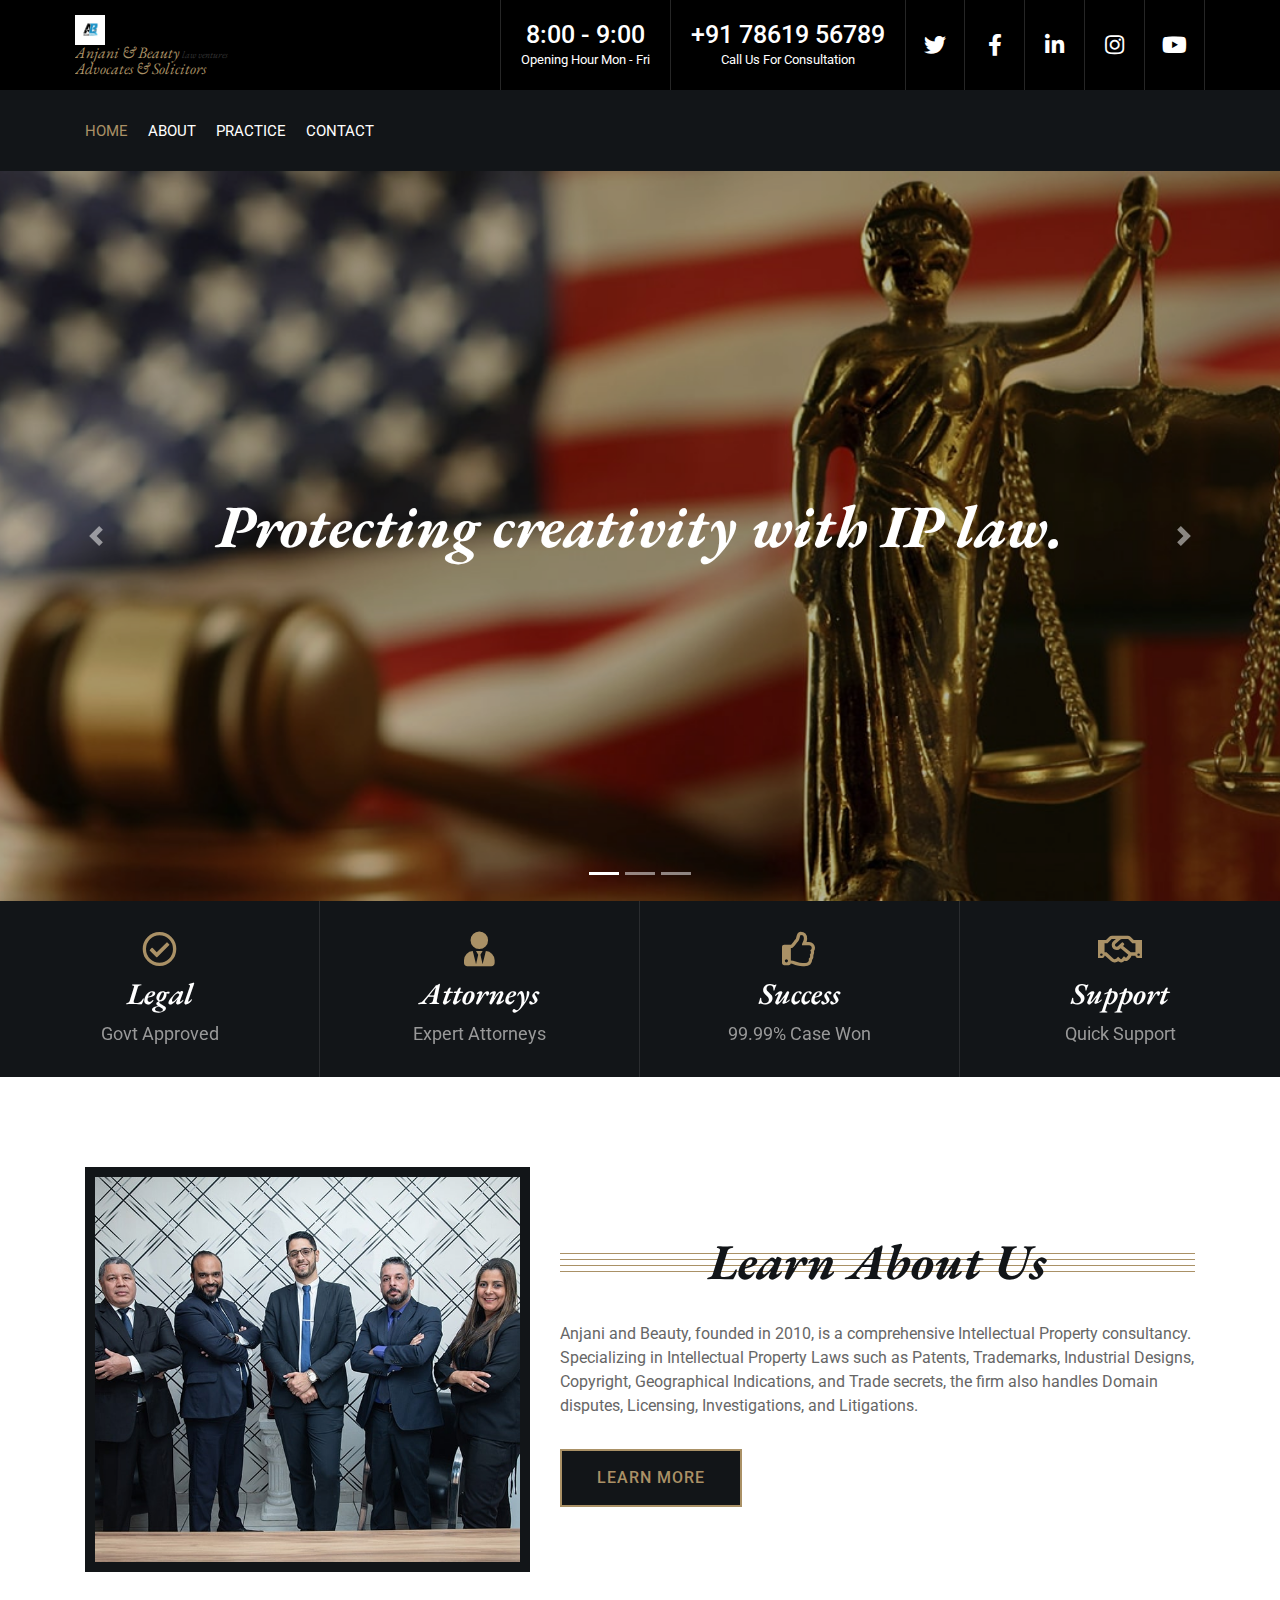
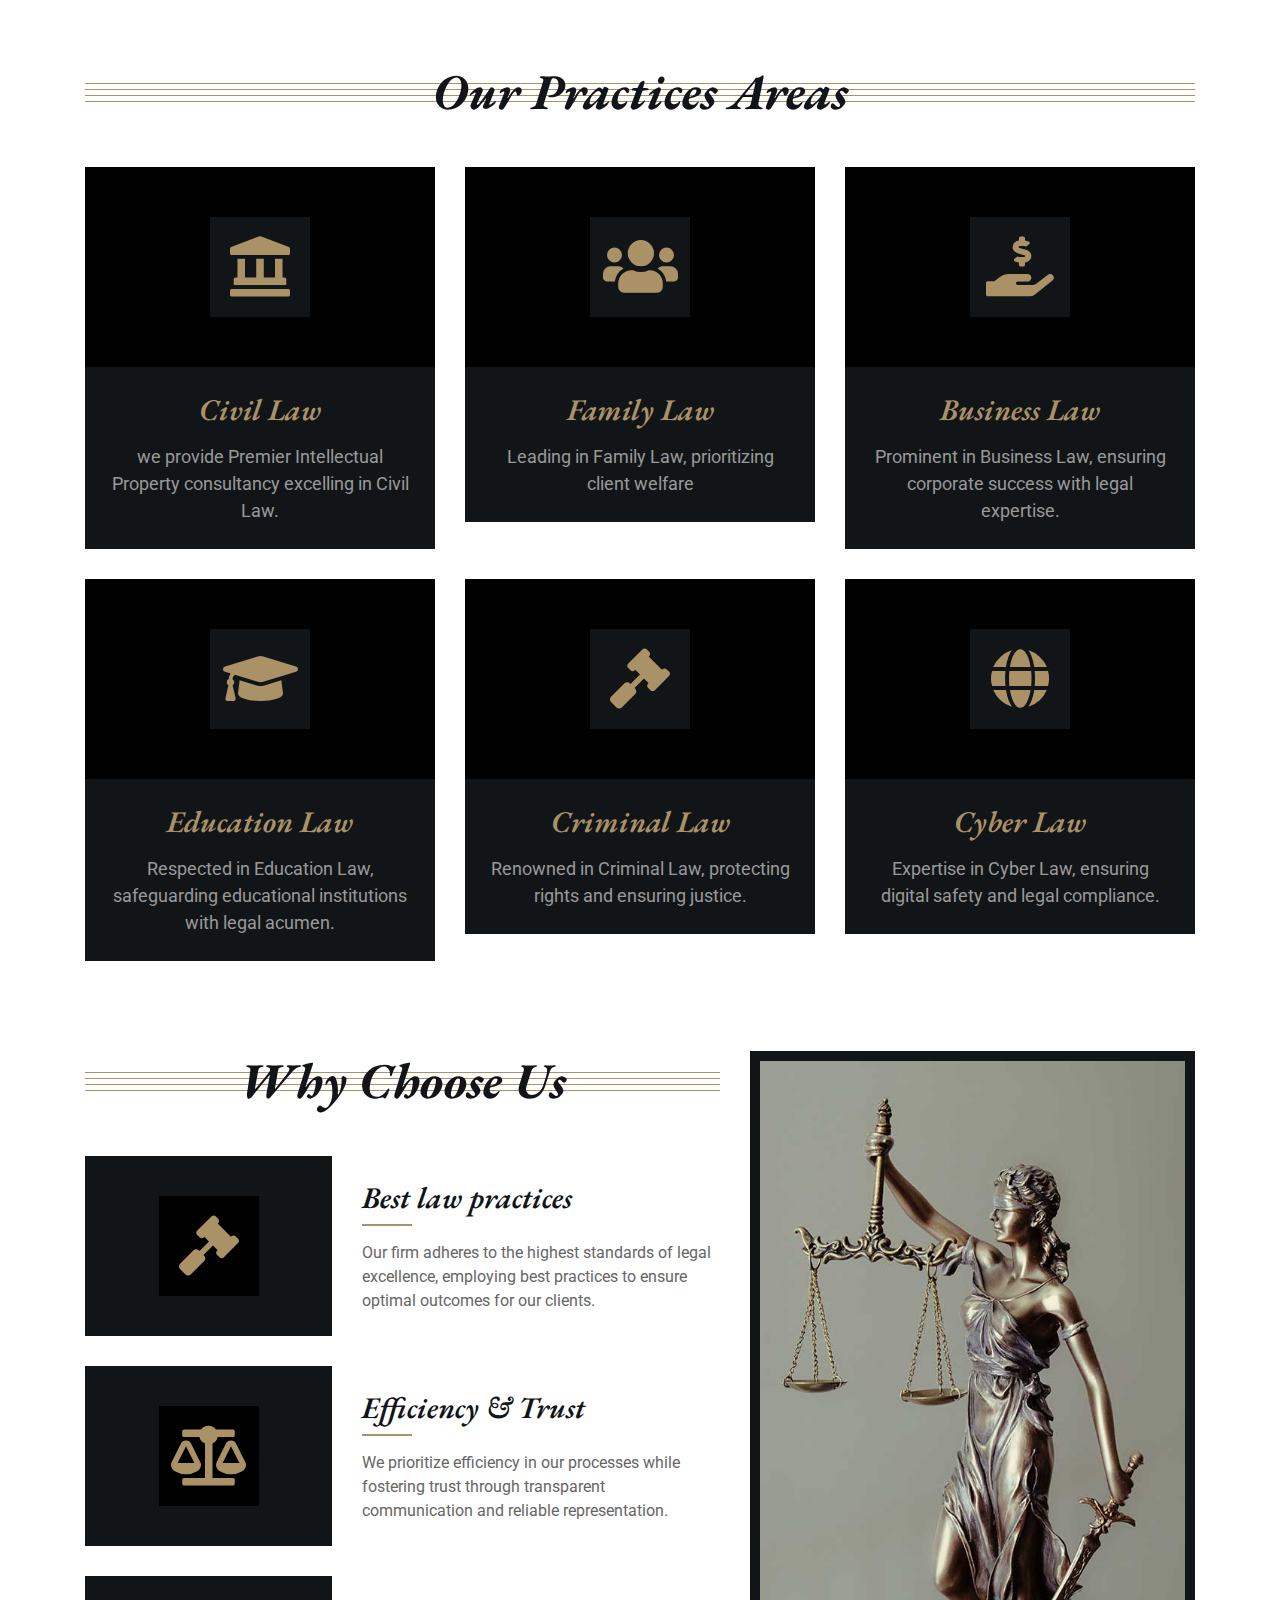
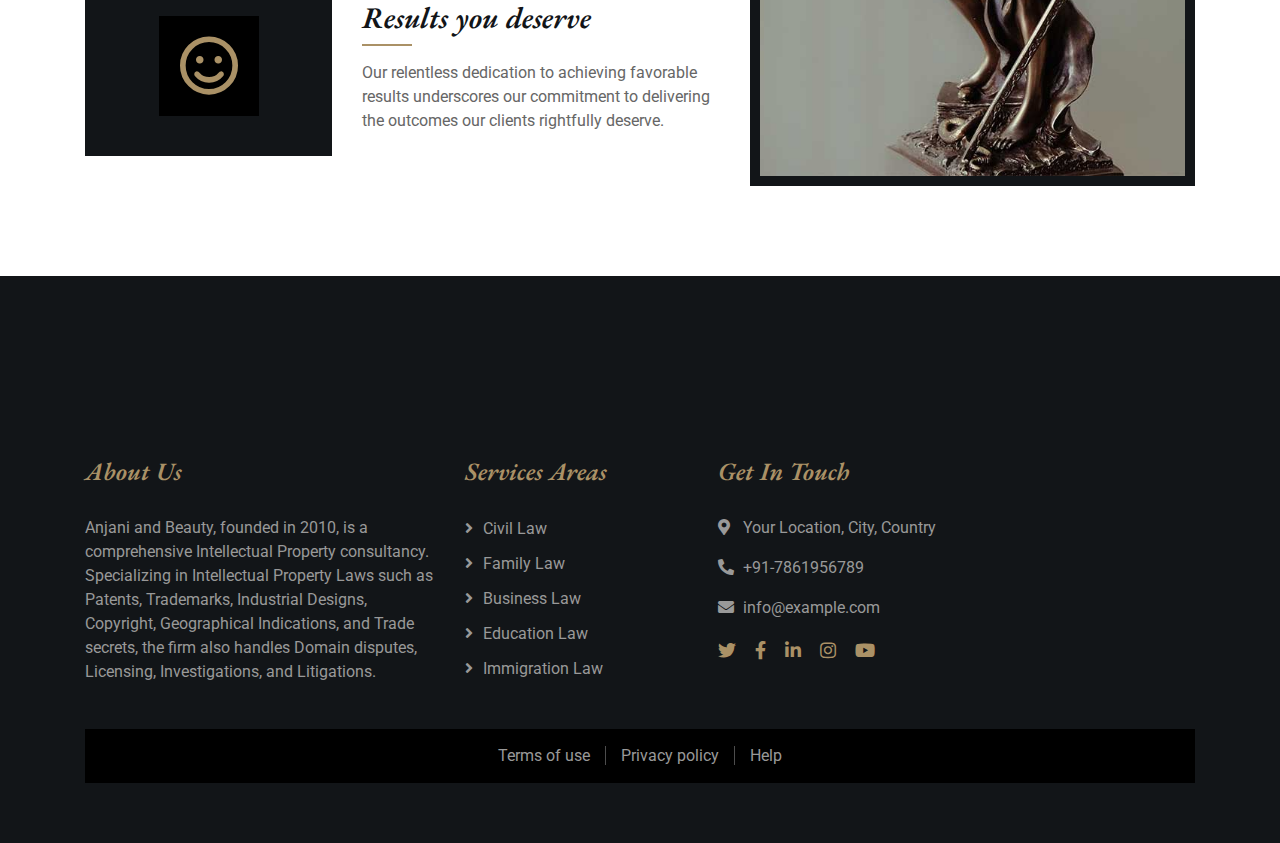
<file: index.html>
<!DOCTYPE html>
<html lang="en">
    <head>
        <meta charset="utf-8">
        <title>Anjani and Beauty law ventures</title>
        <meta content="width=device-width, initial-scale=1.0" name="viewport">
        <meta content="Law Firm Website Template" name="keywords">
        <meta content="Law Firm Website Template" name="description">

        <!-- Favicon -->
        <link href="img/favicon.ico" rel="icon">

        <!-- Google Font -->
        <link href="https://fonts.googleapis.com/css2?family=EB+Garamond:ital,wght@1,600;1,700;1,800&family=Roboto:wght@400;500&display=swap" rel="stylesheet"> 
        
        <!-- CSS Libraries -->
        <link href="https://stackpath.bootstrapcdn.com/bootstrap/4.4.1/css/bootstrap.min.css" rel="stylesheet">
        <link href="https://cdnjs.cloudflare.com/ajax/libs/font-awesome/5.10.0/css/all.min.css" rel="stylesheet">
        <link href="lib/animate/animate.min.css" rel="stylesheet">
        <link href="lib/owlcarousel/assets/owl.carousel.min.css" rel="stylesheet">

        <!-- Template Stylesheet -->
        <link href="css/style.css" rel="stylesheet">
    </head>

    <body>
        <div class="wrapper">
            <!-- Top Bar Start -->
            <div class="top-bar">
                <div class="container-fluid">
                    <div class="row">
                        <div class="col-lg-3">
                            <div class="logo">
                                <a href="index.html" style="text-decoration: none; color: #333;">
                                    <img src="img/logo.png" alt="Logo" style="width: 30px; height: auto;">
                                    <h1>Anjani & Beauty <span>law ventures</span></h1>
                                    <h1>Advocates & Solicitors</h1>
                                </a>
                            </div>
                            
                        </div>
                        <div class="col-lg-9">
                            <div class="top-bar-right">
                                <div class="text">
                                    <h2>8:00 - 9:00</h2>
                                    <p>Opening Hour Mon - Fri</p>
                                </div>
                                <div class="text">
                                    <h2>+91 78619 56789</h2>
                                    <p>Call Us For Consultation</p>
                                </div>
                                <div class="social">
                                     <a href="https://freewebsitecode.com/"><i class="fab fa-twitter"></i></a>
                                    <a href="https://facebook.com/freewebsitecode"><i class="fab fa-facebook-f"></i></a>
                                    <a href="https://freewebsitecode.com/"><i class="fab fa-linkedin-in"></i></a>
                                    <a href="https://freewebsitecode.com/"><i class="fab fa-instagram"></i></a>
                                    <a href="https://www.youtube.com/channel/UC9HlQRmKgG3jeVD_fBxj1Pw/videos"><i class="fab fa-youtube"></i></a>
                                </div>
                            </div>
                        </div>
                    </div>
                </div>
            </div>
            <!-- Top Bar End -->

            <!-- Nav Bar Start -->
            <div class="nav-bar">
                <div class="container-fluid">
                    <nav class="navbar navbar-expand-lg bg-dark navbar-dark">
                        <a href="#" class="navbar-brand">MENU</a>
                        <button type="button" class="navbar-toggler" data-toggle="collapse" data-target="#navbarCollapse">
                            <span class="navbar-toggler-icon"></span>
                        </button>

                        <div class="collapse navbar-collapse justify-content-between" id="navbarCollapse">
                            <div class="navbar-nav mr-auto">
                                <a href="index.html" class="nav-item nav-link active">Home</a>
                                <a href="about.html" class="nav-item nav-link">About</a>
                                <a href="service.html" class="nav-item nav-link">Practice</a>
                                <a href="contact.html" class="nav-item nav-link">Contact</a>
                            </div>
                        </div>
                    </nav>
                </div>
            </div>
            <!-- Nav Bar End -->
            
            
            <!-- Carousel Start -->
            <div id="carousel" class="carousel slide" data-ride="carousel">
                <ol class="carousel-indicators">
                    <li data-target="#carousel" data-slide-to="0" class="active"></li>
                    <li data-target="#carousel" data-slide-to="1"></li>
                    <li data-target="#carousel" data-slide-to="2"></li>
                </ol>
                <div class="carousel-inner">
                    <div class="carousel-item active">
                        <img src="img/carousel-1.jpg" alt="Carousel Image">
                        <div class="carousel-caption">
                            <h1 class="animated fadeInLeft">Protecting creativity with IP law.</h1>
                        </div>
                    </div>

                    <div class="carousel-item">
                        <img src="img/carousel-2.jpg" alt="Carousel Image">
                        <div class="carousel-caption">
                            <h1 class="animated fadeInLeft">We prepared to oppose for you</h1>
                        </div>
                    </div>

                    <div class="carousel-item">
                        <img src="img/carousel-3.jpg" alt="Carousel Image">
                        <div class="carousel-caption">
                            <h1 class="animated fadeInLeft">We fight for your privilege</h1>
                        </div>
                    </div>
                </div>

                <a class="carousel-control-prev" href="#carousel" role="button" data-slide="prev">
                    <span class="carousel-control-prev-icon" aria-hidden="true"></span>
                    <span class="sr-only">Previous</span>
                </a>
                <a class="carousel-control-next" href="#carousel" role="button" data-slide="next">
                    <span class="carousel-control-next-icon" aria-hidden="true"></span>
                    <span class="sr-only">Next</span>
                </a>
            </div>
            <!-- Carousel End -->
            
            
            <!-- Top Feature Start-->
            <div class="feature-top">
                <div class="container-fluid">
                    <div class="row align-items-center">
                        <div class="col-md-3 col-sm-6">
                            <div class="feature-item">
                                <i class="far fa-check-circle"></i>
                                <h3>Legal</h3>
                                <p>Govt Approved</p>
                            </div>
                        </div>
                        <div class="col-md-3 col-sm-6">
                            <div class="feature-item">
                                <i class="fa fa-user-tie"></i>
                                <h3>Attorneys</h3>
                                <p>Expert Attorneys</p>
                            </div>
                        </div>
                        <div class="col-md-3 col-sm-6">
                            <div class="feature-item">
                                <i class="far fa-thumbs-up"></i>
                                <h3>Success</h3>
                                <p>99.99% Case Won</p>
                            </div>
                        </div>
                        <div class="col-md-3 col-sm-6">
                            <div class="feature-item">
                                <i class="far fa-handshake"></i>
                                <h3>Support</h3>
                                <p>Quick Support</p>
                            </div>
                        </div>
                    </div>
                </div>
            </div>
            <!-- Top Feature End-->
            
            
            <!-- About Start -->
            <div class="about">
                <div class="container">
                    <div class="row align-items-center">
                        <div class="col-lg-5 col-md-6">
                            <div class="about-img">
                                <img src="img/about.jpg" alt="Image">
                            </div>
                        </div>
                        <div class="col-lg-7 col-md-6">
                            <div class="section-header">
                                <h2>Learn About Us</h2>
                            </div>
                            <div class="about-text">
                                <p>
                                    Anjani and Beauty, founded in 2010, is a comprehensive Intellectual Property consultancy. Specializing in Intellectual Property Laws such as Patents, Trademarks, Industrial Designs, Copyright, Geographical Indications, and Trade secrets, the firm also handles Domain disputes, Licensing, Investigations, and Litigations.</p>
                                <a class="btn" href="about.html">Learn More</a>
                            </div>
                        </div>
                    </div>
                </div>
            </div>
            <!-- About End -->


            <!-- Service Start -->
            <div class="service">
                <div class="container">
                    <div class="section-header">
                        <h2>Our Practices Areas</h2>
                    </div>
                    <div class="row">
                        <div class="col-lg-4 col-md-6">
                            <div class="service-item">
                                <div class="service-icon">
                                    <i class="fa fa-landmark"></i>
                                </div>
                                <h3>Civil Law</h3>
                                <p>
                                we provide Premier Intellectual Property consultancy excelling in Civil Law.    
                                </p>
                               
                            </div>
                        </div>
                        <div class="col-lg-4 col-md-6">
                            <div class="service-item">
                                <div class="service-icon">
                                    <i class="fa fa-users"></i>
                                </div>
                                <h3>Family Law</h3>
                                <p>
                                    Leading in Family Law, prioritizing client welfare</p>
                            
                            </div>
                        </div>
                        <div class="col-lg-4 col-md-6">
                            <div class="service-item">
                                <div class="service-icon">
                                    <i class="fa fa-hand-holding-usd"></i>
                                </div>
                                <h3>Business Law</h3>
                                <p>
                                    Prominent in Business Law, ensuring corporate success with legal expertise.</p>
                              
                            </div>
                        </div>
                        <div class="col-lg-4 col-md-6">
                            <div class="service-item">
                                <div class="service-icon">
                                    <i class="fa fa-graduation-cap"></i>
                                </div>
                                <h3>Education Law</h3>
                                <p>
                                    Respected in Education Law, safeguarding educational institutions with legal acumen. </p>
                        
                            </div>
                        </div>
                        <div class="col-lg-4 col-md-6">
                            <div class="service-item">
                                <div class="service-icon">
                                    <i class="fa fa-gavel"></i>
                                </div>
                                <h3>Criminal Law</h3>
                                <p>
                                    Renowned in Criminal Law, protecting rights and ensuring justice.
                                </p>
                          
                            </div>
                        </div>
                        <div class="col-lg-4 col-md-6">
                            <div class="service-item">
                                <div class="service-icon">
                                    <i class="fa fa-globe"></i>
                                </div>
                                <h3>Cyber Law</h3>
                                <p>Expertise in Cyber Law, ensuring digital safety and legal compliance.</p>
                            </div>
                        </div>
                    </div>
                </div>
            </div>
            <!-- Service End -->
            
            
            <!-- Feature Start -->
            <div class="feature">
                <div class="container">
                    <div class="row">
                        <div class="col-md-7">
                            <div class="section-header">
                                <h2>Why Choose Us</h2>
                            </div>
                            <div class="row align-items-center feature-item">
                                <div class="col-5">
                                    <div class="feature-icon">
                                        <i class="fa fa-gavel"></i>
                                    </div>
                                </div>
                                <div class="col-7">
                                    <h3>Best law practices</h3>
                                    <p>
                                        Our firm adheres to the highest standards of legal excellence, employing best practices to ensure optimal outcomes for our clients.</p>
                                </div>
                            </div>
                            <div class="row align-items-center feature-item">
                                <div class="col-5">
                                    <div class="feature-icon">
                                        <i class="fa fa-balance-scale"></i>
                                    </div>
                                </div>
                                <div class="col-7">
                                    <h3>Efficiency & Trust</h3>
                                    <p>
                                        We prioritize efficiency in our processes while fostering trust through transparent communication and reliable representation.</p>
                                </div>
                            </div>
                            <div class="row align-items-center feature-item">
                                <div class="col-5">
                                    <div class="feature-icon">
                                        <i class="far fa-smile"></i>
                                    </div>
                                </div>
                                <div class="col-7">
                                    <h3>Results you deserve</h3>
                                    <p>Our relentless dedication to achieving favorable results underscores our commitment to delivering the outcomes our clients rightfully deserve.</p>
                                </div>
                            </div>
                        </div>
                        <div class="col-md-5">
                            <div class="feature-img">
                                <img src="img/feature.jpg" alt="Feature">
                            </div>
                        </div>
                    </div>
                </div>
            </div>
            <!-- Feature End -->
            
            <!-- Newsletter Start -->
            <!-- <div class="newsletter">
                <div class="container">
                    <div class="section-header">
                        <h2>Subscribe Our Newsletter</h2>
                    </div>
                    <div class="form">
                        <input class="form-control" placeholder="Email here">
                        <button class="btn">Submit</button>
                    </div>
                </div>
            </div> -->
            <!-- Newsletter End -->


            <!-- Footer Start -->
            <div class="footer">
                <div class="container">
                    <div class="row">
                        <div class="col-md-6 col-lg-4">
                            <div class="footer-about">
                                <h2>About Us</h2>
                                <p>Anjani and Beauty, founded in 2010, is a comprehensive Intellectual Property consultancy. Specializing in Intellectual Property Laws such as Patents, Trademarks, Industrial Designs, Copyright, Geographical Indications, and Trade secrets, the firm also handles Domain disputes, Licensing, Investigations, and Litigations.</p>
                            </div>
                        </div>
                        <div class="col-md-6 col-lg-8">
                            <div class="row">
                        <div class="col-md-6 col-lg-4">
                            <div class="footer-link">
                                <h2>Services Areas</h2>
                                <a href="service.html">Civil Law</a>
                                <a href="service.html">Family Law</a>
                                <a href="service.html">Business Law</a>
                                <a href="service.html">Education Law</a>
                                <a href="service.html">Immigration Law</a>
                            </div>
                        </div>
                        <div class="col-md-6 col-lg-4">
                            <div class="footer-contact">
                                <h2>Get In Touch</h2>
                                <p><i class="fa fa-map-marker-alt"></i>Your Location, City, Country</p>
                                <p><i class="fa fa-phone-alt"></i>+91-7861956789</p>
                                <p><i class="fa fa-envelope"></i>info@example.com</p>
                                <div class="footer-social">
                                    <a href="https"><i class="fab fa-twitter"></i></a>
                                    <a href="https:"><i class="fab fa-facebook-f"></i></a>
                                    <a href="https:"><i class="fab fa-linkedin-in"></i></a>
                                    <a href="https:"><i class="fab fa-instagram"></i></a>
                                    <a href="https:"><i class="fab fa-youtube"></i></a>
                                </div>
                            </div>
                        </div>
                        </div>
                    </div>
                    </div>
                </div>
                <div class="container footer-menu">
                    <div class="f-menu">
                        <a href="">Terms of use</a>
                        <a href="">Privacy policy</a>
                        <a href="">Help</a>
                    </div>
                </div>
                <div class="container copyright">
                    <div class="row">
                    </div>
                </div>
            </div>
            <!-- Footer End -->
            
            <a href="#" class="back-to-top"><i class="fa fa-chevron-up"></i></a>
        </div>

        <!-- JavaScript Libraries -->
        <script src="https://code.jquery.com/jquery-3.4.1.min.js"></script>
        <script src="https://stackpath.bootstrapcdn.com/bootstrap/4.4.1/js/bootstrap.bundle.min.js"></script>
        <script src="lib/easing/easing.min.js"></script>
        <script src="lib/owlcarousel/owl.carousel.min.js"></script>
        <script src="lib/isotope/isotope.pkgd.min.js"></script>

        <!-- Template Javascript -->
        <script src="js/main.js"></script>
    </body>
</html>
</file>
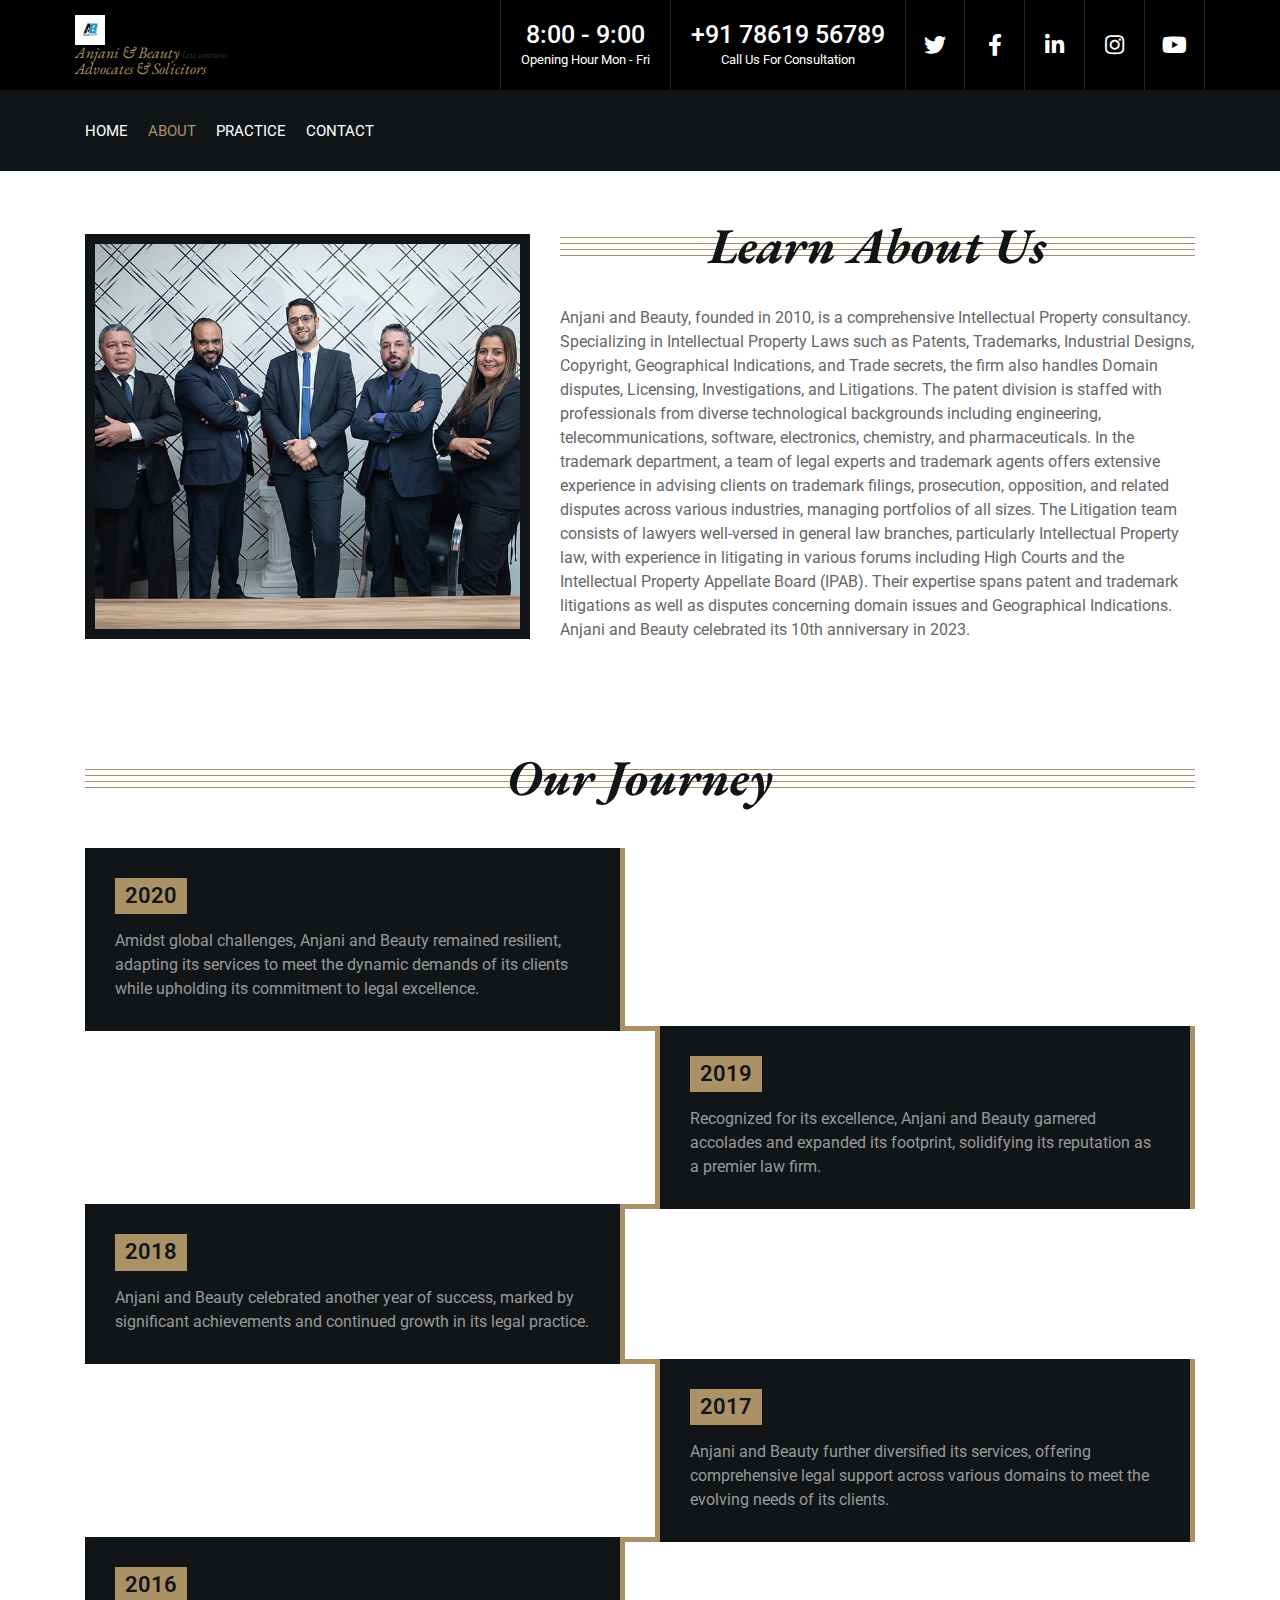
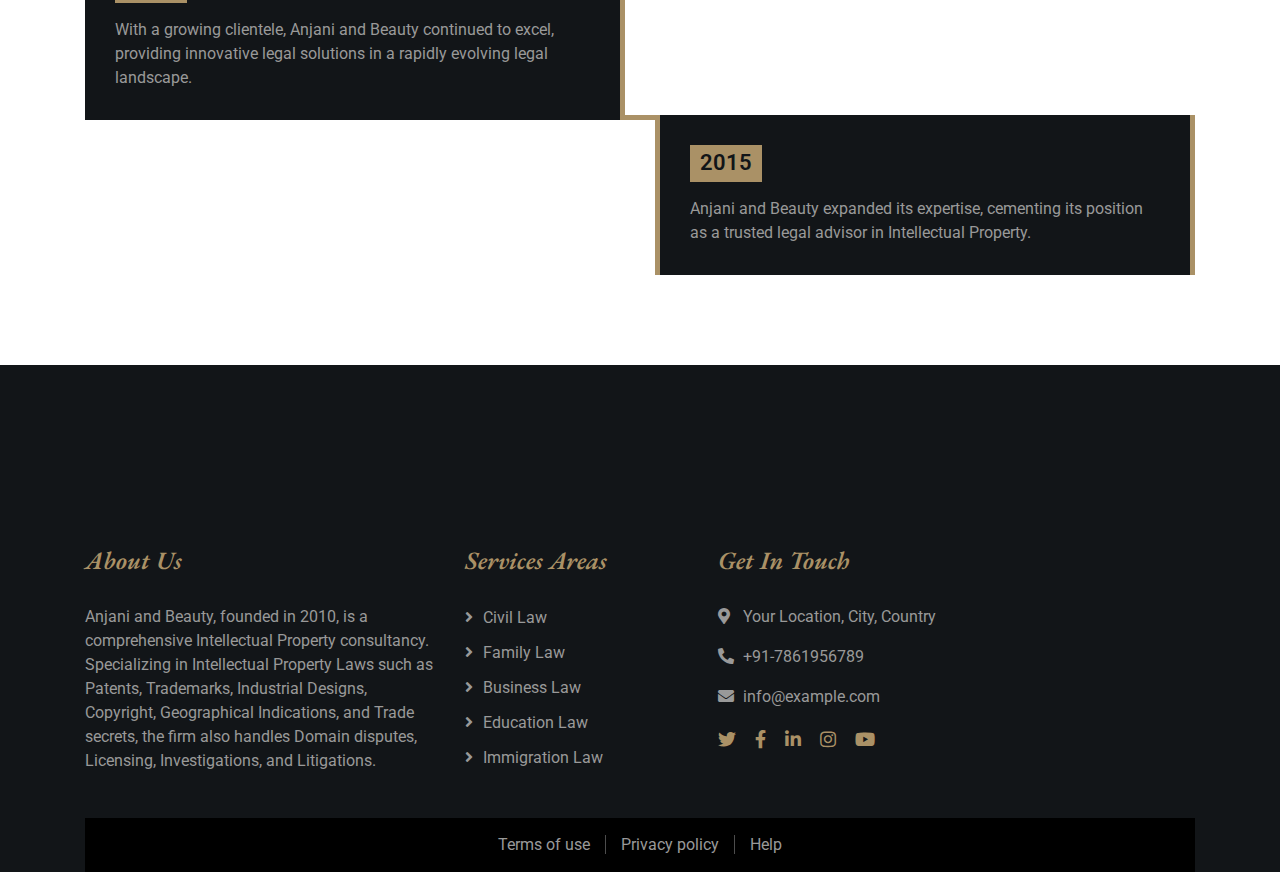
<file: about.html>
<!DOCTYPE html>
<html lang="en">
    <head>
        <meta charset="utf-8">
        <title>Anjani and Beauty Law ventures</title>
        <meta content="width=device-width, initial-scale=1.0" name="viewport">
        <meta content="Law Firm Website Template" name="keywords">
        <meta content="Law Firm Website Template" name="description">

        <!-- Favicon -->
        <link href="img/favicon.ico" rel="icon">

        <!-- Google Font -->
        <link href="https://fonts.googleapis.com/css2?family=EB+Garamond:ital,wght@1,600;1,700;1,800&family=Roboto:wght@400;500&display=swap" rel="stylesheet"> 
        
        <!-- CSS Libraries -->
        <link href="https://stackpath.bootstrapcdn.com/bootstrap/4.4.1/css/bootstrap.min.css" rel="stylesheet">
        <link href="https://cdnjs.cloudflare.com/ajax/libs/font-awesome/5.10.0/css/all.min.css" rel="stylesheet">
        <link href="lib/animate/animate.min.css" rel="stylesheet">
        <link href="lib/owlcarousel/assets/owl.carousel.min.css" rel="stylesheet">

        <!-- Template Stylesheet -->
        <link href="css/style.css" rel="stylesheet">
    </head>

    <body>
        <div class="wrapper">
            <!-- Top Bar Start -->
            <div class="top-bar">
                <div class="container-fluid">
                    <div class="row">
                        <div class="col-lg-3">
                            <div class="logo">
                                <a href="index.html">
                                    <img src="img/logo.png" alt="Logo" style="width: 30px; height: auto;">
                                    <h1>Anjani & Beauty <span>law ventures</span></h1>
                                    <h1>Advocates & Solicitors</h1></a>
                            </div>
                        </div>
                        <div class="col-lg-9">
                            <div class="top-bar-right">
                                <div class="text">
                                    <h2>8:00 - 9:00</h2>
                                    <p>Opening Hour Mon - Fri</p>
                                </div>
                                <div class="text">
                                    <h2>+91 78619 56789</h2>
                                    <p>Call Us For Consultation</p>
                                </div>
                                <div class="social">
                                     <a href="https:"><i class="fab fa-twitter"></i></a>
                                    <a href="https://facebook.com"><i class="fab fa-facebook-f"></i></a>
                                    <a href="https"><i class="fab fa-linkedin-in"></i></a>
                                    <a href="https:"><i class="fab fa-instagram"></i></a>
                                    <a href="https:"><i class="fab fa-youtube"></i></a>
                                </div>
                            </div>
                        </div>
                    </div>
                </div>
            </div>
            <!-- Top Bar End -->

            <!-- Nav Bar Start -->
            <div class="nav-bar">
                <div class="container-fluid">
                    <nav class="navbar navbar-expand-lg bg-dark navbar-dark">
                        <a href="#" class="navbar-brand">MENU</a>
                        <button type="button" class="navbar-toggler" data-toggle="collapse" data-target="#navbarCollapse">
                            <span class="navbar-toggler-icon"></span>
                        </button>

                        <div class="collapse navbar-collapse justify-content-between" id="navbarCollapse">
                            <div class="navbar-nav mr-auto">
                                <a href="index.html" class="nav-item nav-link">Home</a>
                                <a href="about.html" class="nav-item nav-link active">About</a>
                                <a href="service.html" class="nav-item nav-link">Practice</a>
                                <a href="contact.html" class="nav-item nav-link">Contact</a>
                            </div>
                        </div>
                    </nav>
                </div>
            </div>
           


            <!-- About Start -->
            <div class="about">
                <div class="container">
                    <div class="row align-items-center">
                        <div class="col-lg-5 col-md-6">
                            <div class="about-img">
                                <img src="img/about.jpg" alt="Image">
                            </div>
                        </div>
                        <div class="col-lg-7 col-md-6">
                            <div class="section-header">
                                <h2>Learn About Us</h2>
                            </div>
                            <div class="about-text">
                                <p>
                                    Anjani and Beauty, founded in 2010, is a comprehensive Intellectual Property consultancy. Specializing in Intellectual Property Laws such as Patents, Trademarks, Industrial Designs, Copyright, Geographical Indications, and Trade secrets, the firm also handles Domain disputes, Licensing, Investigations, and Litigations.

                                    The patent division is staffed with professionals from diverse technological backgrounds including engineering, telecommunications, software, electronics, chemistry, and pharmaceuticals.
                                    
                                    In the trademark department, a team of legal experts and trademark agents offers extensive experience in advising clients on trademark filings, prosecution, opposition, and related disputes across various industries, managing portfolios of all sizes.
                                    
                                    The Litigation team consists of lawyers well-versed in general law branches, particularly Intellectual Property law, with experience in litigating in various forums including High Courts and the Intellectual Property Appellate Board (IPAB). Their expertise spans patent and trademark litigations as well as disputes concerning domain issues and Geographical Indications.
                                    Anjani and Beauty celebrated its 10th anniversary in 2023. </p>
                            </div>
                        </div>
                    </div>
                </div>
            </div>
            <!-- About End -->


            <!-- Timeline Start -->
            <div class="timeline">
                <div class="container">
                    <div class="section-header">
                        <h2>Our Journey</h2>
                    </div>
                    <div class="timeline-start">
                        <div class="timeline-container left">
                            <div class="timeline-content">
                                <h2><span>2020</span></h2>
                                <p> Amidst global challenges, Anjani and Beauty remained resilient, adapting its services to meet the dynamic demands of its clients while upholding its commitment to legal excellence.</p>
                            </div>
                        </div>
                        <div class="timeline-container right">
                            <div class="timeline-content">
                                <h2><span>2019</span></h2>
                                <p>Recognized for its excellence, Anjani and Beauty garnered accolades and expanded its footprint, solidifying its reputation as a premier law firm. </p>
                            </div>
                        </div>
                        <div class="timeline-container left">
                            <div class="timeline-content">
                                <h2><span>2018</span></h2>
                                <p>Anjani and Beauty celebrated another year of success, marked by significant achievements and continued growth in its legal practice.</p>
                            </div>
                        </div>
                        <div class="timeline-container right">
                            <div class="timeline-content">
                                <h2><span>2017</span></h2>
                                <p>Anjani and Beauty further diversified its services, offering comprehensive legal support across various domains to meet the evolving needs of its clients.</p>
                            </div>
                        </div>
                        <div class="timeline-container left">
                            <div class="timeline-content">
                                <h2><span>2016</span></h2>
                                <p>With a growing clientele, Anjani and Beauty continued to excel, providing innovative legal solutions in a rapidly evolving legal landscape.</p>
                            </div>
                        </div>
                        <div class="timeline-container right">
                            <div class="timeline-content">
                                <h2><span>2015</span></h2>
                                <p>
                                    Anjani and Beauty expanded its expertise, cementing its position as a trusted legal advisor in Intellectual Property.</p>
                            </div>
                        </div>
                    </div>
                </div>
            </div>
            <!-- Timeline End -->


            <!-- Newsletter Start -->
            <!-- <div class="newsletter">
                <div class="container">
                    <div class="section-header">
                        <h2>Subscribe Our Newsletter</h2>
                    </div>
                    <div class="form">
                        <input class="form-control" placeholder="Email here">
                        <button class="btn">Submit</button>
                    </div>
                </div>
            </div> -->
            <!-- Newsletter End -->


            <!-- Footer Start -->
            <div class="footer">
                <div class="container">
                    <div class="row">
                        <div class="col-md-6 col-lg-4">
                            <div class="footer-about">
                                <h2>About Us</h2>
                                <p>
                                    Anjani and Beauty, founded in 2010, is a comprehensive Intellectual Property consultancy. Specializing in Intellectual Property Laws such as Patents, Trademarks, Industrial Designs, Copyright, Geographical Indications, and Trade secrets, the firm also handles Domain disputes, Licensing, Investigations, and Litigations.  </p>
                            </div>
                        </div>
                        <div class="col-md-6 col-lg-8">
                            <div class="row">
                        <div class="col-md-6 col-lg-4">
                            <div class="footer-link">
                                <h2>Services Areas</h2>
                                <a href="service.html">Civil Law</a>
                                <a href="service.html">Family Law</a>
                                <a href="service.html">Business Law</a>
                                <a href="service.html">Education Law</a>
                                <a href="service.html">Immigration Law</a>
                            </div>
                        </div>
                        <div class="col-md-6 col-lg-4">
                            <div class="footer-contact">
                                <h2>Get In Touch</h2>
                                <p><i class="fa fa-map-marker-alt"></i>Your Location, City, Country</p>
                                <p><i class="fa fa-phone-alt"></i>+91-7861956789</p>
                                <p><i class="fa fa-envelope"></i>info@example.com</p>
                                <div class="footer-social">
                                    <a href="https:"><i class="fab fa-twitter"></i></a>
                                    <a href="https"><i class="fab fa-facebook-f"></i></a>
                                    <a href="https:"><i class="fab fa-linkedin-in"></i></a>
                                    <a href="https:"><i class="fab fa-instagram"></i></a>
                                    <a href="https:"><i class="fab fa-youtube"></i></a>
                                </div>
                            </div>
                        </div>
                        </div>
                    </div>
                    </div>
                </div>
                <div class="container footer-menu">
                    <div class="f-menu">
                        <a href="">Terms of use</a>
                        <a href="">Privacy policy</a>
                        <a href="">Help</a>
                    </div>
                </div>
                </div>
            </div>
            <!-- Footer End -->
            
            <a href="#" class="back-to-top"><i class="fa fa-chevron-up"></i></a>
        </div>

        <!-- JavaScript Libraries -->
        <script src="https://code.jquery.com/jquery-3.4.1.min.js"></script>
        <script src="https://stackpath.bootstrapcdn.com/bootstrap/4.4.1/js/bootstrap.bundle.min.js"></script>
        <script src="lib/easing/easing.min.js"></script>
        <script src="lib/owlcarousel/owl.carousel.min.js"></script>
        <script src="lib/isotope/isotope.pkgd.min.js"></script>

        <!-- Template Javascript -->
        <script src="js/main.js"></script>
    </body>
</html>
</file>
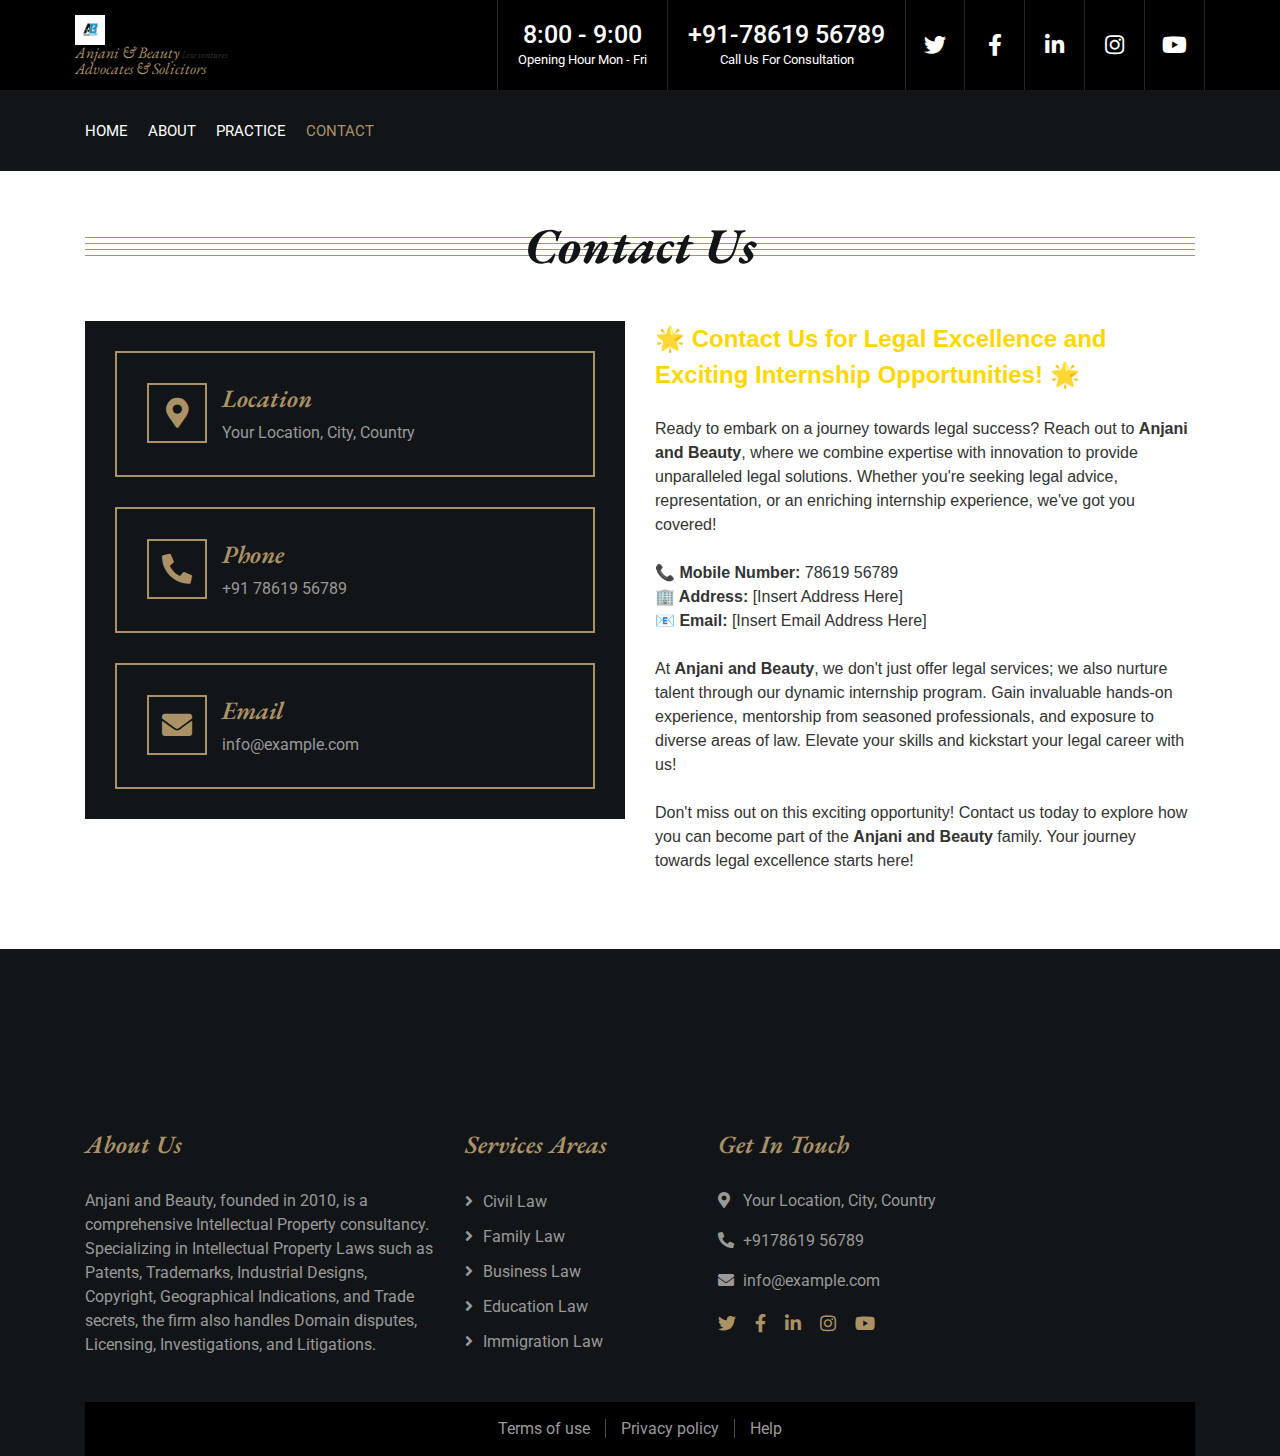
<file: contact.html>
<!DOCTYPE html>
<html lang="en">
    <head>
        <meta charset="utf-8">
        <title>Anjani and Beauty Law ventures</title>
        <meta content="width=device-width, initial-scale=1.0" name="viewport">
        <meta content="Law Firm Website Template" name="keywords">
        <meta content="Law Firm Website Template" name="description">

        <!-- Favicon -->
        <link href="img/favicon.ico" rel="icon">

        <!-- Google Font -->
        <link href="https://fonts.googleapis.com/css2?family=EB+Garamond:ital,wght@1,600;1,700;1,800&family=Roboto:wght@400;500&display=swap" rel="stylesheet"> 
        
        <!-- CSS Libraries -->
        <link href="https://stackpath.bootstrapcdn.com/bootstrap/4.4.1/css/bootstrap.min.css" rel="stylesheet">
        <link href="https://cdnjs.cloudflare.com/ajax/libs/font-awesome/5.10.0/css/all.min.css" rel="stylesheet">
        <link href="lib/animate/animate.min.css" rel="stylesheet">
        <link href="lib/owlcarousel/assets/owl.carousel.min.css" rel="stylesheet">

        <!-- Template Stylesheet -->
        <link href="css/style.css" rel="stylesheet">
    </head>

    <body>
        <div class="wrapper">
            <!-- Top Bar Start -->
            <div class="top-bar">
                <div class="container-fluid">
                    <div class="row">
                        <div class="col-lg-3">
                            <div class="logo">
                                <a href="index.html">
                                    <img src="img/logo.png" alt="Logo" style="width: 30px; height: auto;">
                                    <h1>Anjani & Beauty <span>law ventures</span></h1>
                                    <h1>Advocates & Solicitors</h1></a>
                            </div>
                        </div>
                        <div class="col-lg-9">
                            <div class="top-bar-right">
                                <div class="text">
                                    <h2>8:00 - 9:00</h2>
                                    <p>Opening Hour Mon - Fri</p>
                                </div>
                                <div class="text">
                                    <h2>+91-78619 56789</h2>
                                    <p>Call Us For  Consultation</p>
                                </div>
                                <div class="social">
                                     <a href="https://freewebsitecode.com/"><i class="fab fa-twitter"></i></a>
                                    <a href="https://facebook.com/freewebsitecode"><i class="fab fa-facebook-f"></i></a>
                                    <a href="https://freewebsitecode.com/"><i class="fab fa-linkedin-in"></i></a>
                                    <a href="https://freewebsitecode.com/"><i class="fab fa-instagram"></i></a>
                                    <a href="https://www.youtube.com/channel/UC9HlQRmKgG3jeVD_fBxj1Pw/videos"><i class="fab fa-youtube"></i></a>
                                </div>
                            </div>
                        </div>
                    </div>
                </div>
            </div>
            <!-- Top Bar End -->

            <!-- Nav Bar Start -->
            <div class="nav-bar">
                <div class="container-fluid">
                    <nav class="navbar navbar-expand-lg bg-dark navbar-dark">
                        <a href="#" class="navbar-brand">MENU</a>
                        <button type="button" class="navbar-toggler" data-toggle="collapse" data-target="#navbarCollapse">
                            <span class="navbar-toggler-icon"></span>
                        </button>

                        <div class="collapse navbar-collapse justify-content-between" id="navbarCollapse">
                            <div class="navbar-nav mr-auto">
                                <a href="index.html" class="nav-item nav-link">Home</a>
                                <a href="about.html" class="nav-item nav-link">About</a>
                                <a href="service.html" class="nav-item nav-link">Practice</a>
                                <a href="contact.html" class="nav-item nav-link active">Contact</a>
                            </div>
                        </div>
                    </nav>
                </div>
            </div>
            <!-- Nav Bar End -->

            <!-- Contact Start -->
            <div class="contact">
                <div class="container">
                    <div class="section-header">
                        <h2>Contact Us</h2>
                    </div>
                    <div class="row">
                        <div class="col-md-6">
                            <div class="contact-info">
                                <div class="contact-item">
                                    <i class="fa fa-map-marker-alt"></i>
                                    <div class="contact-text">
                                        <h2>Location</h2>
                                        <p>Your Location, City, Country</p>
                                    </div>
                                </div>
                                <div class="contact-item">
                                    <i class="fa fa-phone-alt"></i>
                                    <div class="contact-text">
                                        <h2>Phone</h2>
                                        <p>+91 78619 56789</p>
                                    </div>
                                </div>
                                <div class="contact-item">
                                    <i class="fa fa-envelope"></i>
                                    <div class="contact-text">
                                        <h2>Email</h2>
                                        <p>info@example.com</p>
                                    </div>
                                </div>
                            </div>
                        </div>
                        <div class="col-md-6">
                            <p style="font-family: Arial, sans-serif; font-size: 16px; line-height: 1.5; color: #333;">
                                <span style="font-size: 24px; color: #FFD700;">🌟 <strong>Contact Us for Legal Excellence and Exciting Internship Opportunities!</strong> 🌟</span><br><br>
                                Ready to embark on a journey towards legal success? Reach out to <strong>Anjani and Beauty</strong>, where we combine expertise with innovation to provide unparalleled legal solutions. Whether you're seeking legal advice, representation, or an enriching internship experience, we've got you covered!<br><br>
                                <strong>📞 Mobile Number:</strong> 78619 56789<br>
                                <strong>🏢 Address:</strong> [Insert Address Here]<br>
                                <strong>📧 Email:</strong> [Insert Email Address Here]<br><br>
                                At <strong>Anjani and Beauty</strong>, we don't just offer legal services; we also nurture talent through our dynamic internship program. Gain invaluable hands-on experience, mentorship from seasoned professionals, and exposure to diverse areas of law. Elevate your skills and kickstart your legal career with us!<br><br>
                                Don't miss out on this exciting opportunity! Contact us today to explore how you can become part of the <strong>Anjani and Beauty</strong> family. Your journey towards legal excellence starts here!
                            </p>
                            
                        </div>
                    </div>
                </div>
            </div>
            <!-- Contact End -->


            <!-- Newsletter Start -->
            <!-- <div class="newsletter">
                <div class="container">
                    <div class="section-header">
                        <h2>Subscribe Our Newsletter</h2>
                    </div>
                    <div class="form">
                        <input class="form-control" placeholder="Email here">
                        <button class="btn">Submit</button>
                    </div>
                </div>
            </div> -->
            <!-- Newsletter End -->


            <!-- Footer Start -->
            <div class="footer">
                <div class="container">
                    <div class="row">
                        <div class="col-md-6 col-lg-4">
                            <div class="footer-about">
                                <h2>About Us</h2>
                                <p>Anjani and Beauty, founded in 2010, is a comprehensive Intellectual Property consultancy. Specializing in Intellectual Property Laws such as Patents, Trademarks, Industrial Designs, Copyright, Geographical Indications, and Trade secrets, the firm also handles Domain disputes, Licensing, Investigations, and Litigations.
                                </p>
                            </div>
                        </div>
                        <div class="col-md-6 col-lg-8">
                            <div class="row">
                        <div class="col-md-6 col-lg-4">
                            <div class="footer-link">
                                <h2>Services Areas</h2>
                                <a href="service.html">Civil Law</a>
                                <a href="service.html">Family Law</a>
                                <a href="service.html">Business Law</a>
                                <a href="service.html">Education Law</a>
                                <a href="service.html">Immigration Law</a>
                            </div>
                        </div>
                        <div class="col-md-6 col-lg-4">
                            <div class="footer-contact">
                                <h2>Get In Touch</h2>
                                <p><i class="fa fa-map-marker-alt"></i>Your Location, City, Country</p>
                                <p><i class="fa fa-phone-alt"></i>+9178619 56789</p>
                                <p><i class="fa fa-envelope"></i>info@example.com</p>
                                <div class="footer-social">
                                    <a href="https:"><i class="fab fa-twitter"></i></a>
                                    <a href="https:/"><i class="fab fa-facebook-f"></i></a>
                                    <a href="https:"><i class="fab fa-linkedin-in"></i></a>
                                    <a href="https:/"><i class="fab fa-instagram"></i></a>
                                    <a href="https:"><i class="fab fa-youtube"></i></a>
                                </div>
                            </div>
                        </div>
                        </div>
                    </div>
                    </div>
                </div>
                <div class="container footer-menu">
                    <div class="f-menu">
                        <a href="">Terms of use</a>
                        <a href="">Privacy policy</a>
                        <a href="">Help</a>
                    </div>
                </div>
            </div>
            <!-- Footer End -->
            
            <a href="#" class="back-to-top"><i class="fa fa-chevron-up"></i></a>
        </div>

        <!-- JavaScript Libraries -->
        <script src="https://code.jquery.com/jquery-3.4.1.min.js"></script>
        <script src="https://stackpath.bootstrapcdn.com/bootstrap/4.4.1/js/bootstrap.bundle.min.js"></script>
        <script src="lib/easing/easing.min.js"></script>
        <script src="lib/owlcarousel/owl.carousel.min.js"></script>
        <script src="lib/isotope/isotope.pkgd.min.js"></script>

        <!-- Template Javascript -->
        <script src="js/main.js"></script>
    </body>
</html>
</file>
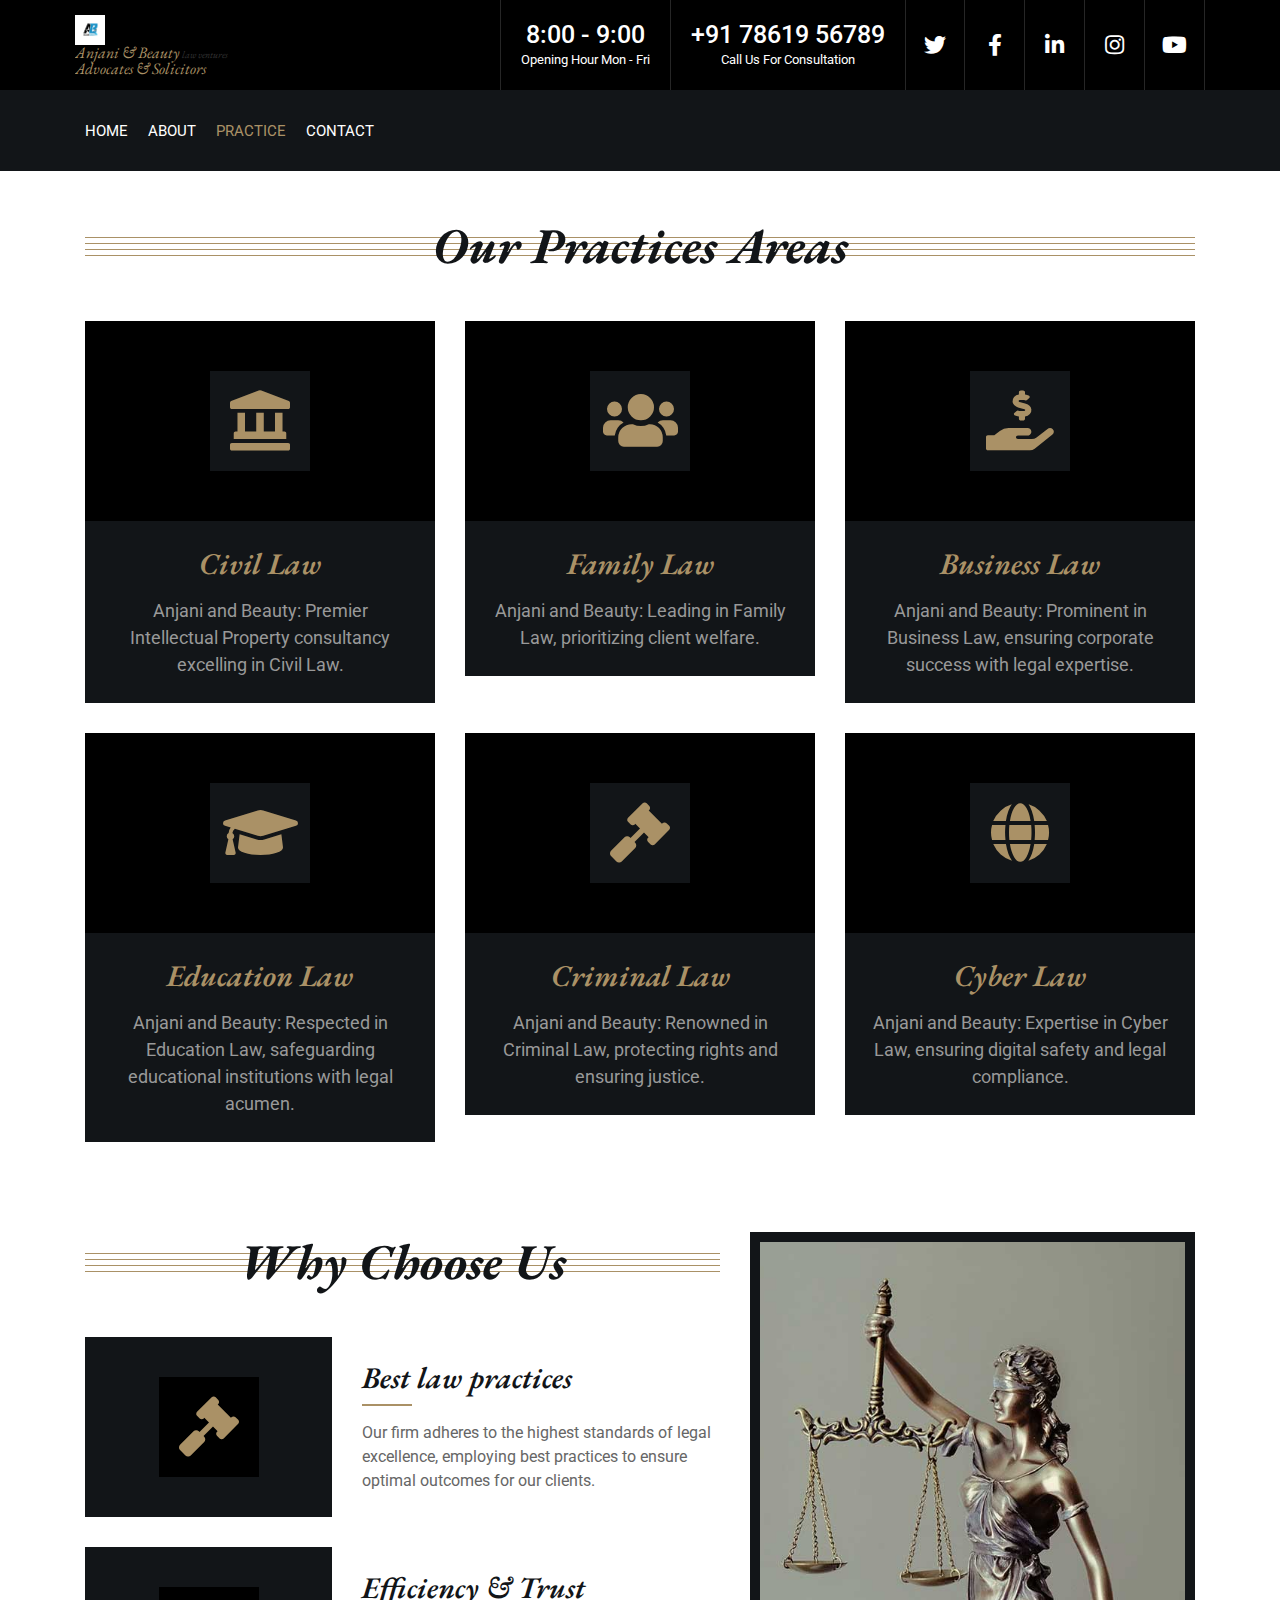
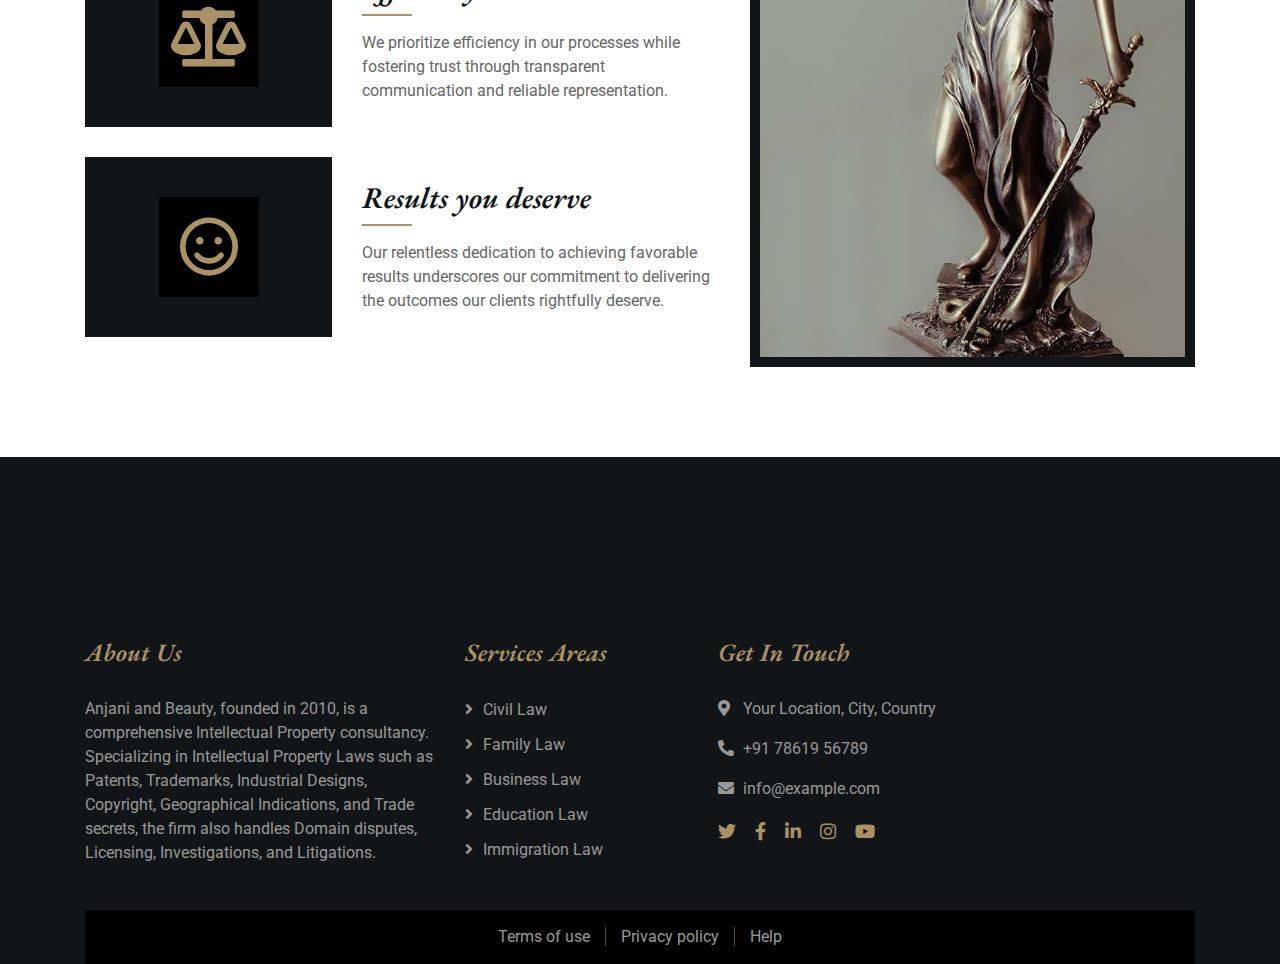
<file: service.html>
<!DOCTYPE html>
<html lang="en">
    <head>
        <meta charset="utf-8">
        <title>Anjani and Beauty law ventures</title>
        <meta content="width=device-width, initial-scale=1.0" name="viewport">
        <meta content="Law Firm Website Template" name="keywords">
        <meta content="Law Firm Website Template" name="description">

        <!-- Favicon -->
        <link href="img/favicon.ico" rel="icon">

        <!-- Google Font -->
        <link href="https://fonts.googleapis.com/css2?family=EB+Garamond:ital,wght@1,600;1,700;1,800&family=Roboto:wght@400;500&display=swap" rel="stylesheet"> 
        
        <!-- CSS Libraries -->
        <link href="https://stackpath.bootstrapcdn.com/bootstrap/4.4.1/css/bootstrap.min.css" rel="stylesheet">
        <link href="https://cdnjs.cloudflare.com/ajax/libs/font-awesome/5.10.0/css/all.min.css" rel="stylesheet">
        <link href="lib/animate/animate.min.css" rel="stylesheet">
        <link href="lib/owlcarousel/assets/owl.carousel.min.css" rel="stylesheet">

        <!-- Template Stylesheet -->
        <link href="css/style.css" rel="stylesheet">
    </head>

    <body>
        <div class="wrapper">
            <!-- Top Bar Start -->
            <div class="top-bar">
                <div class="container-fluid">
                    <div class="row">
                        <div class="col-lg-3">
                            <div class="logo">
                                <a href="index.html">
                                    <img src="img/logo.png" alt="Logo" style="width: 30px; height: auto;">
                                    <h1>Anjani & Beauty <span>law ventures</span></h1>
                                    <h1>Advocates & Solicitors</h1>  </a>
                            </div>
                        </div>
                        <div class="col-lg-9">
                            <div class="top-bar-right">
                                <div class="text">
                                    <h2>8:00 - 9:00</h2>
                                    <p>Opening Hour Mon - Fri</p>
                                </div>
                                <div class="text">
                                    <h2>+91 78619 56789</h2>
                                    <p>Call Us For Consultation</p>
                                </div>
                                <div class="social">
                                     <a href="https://freewebsitecode.com/"><i class="fab fa-twitter"></i></a>
                                    <a href="https://facebook.com/freewebsitecode"><i class="fab fa-facebook-f"></i></a>
                                    <a href="https://freewebsitecode.com/"><i class="fab fa-linkedin-in"></i></a>
                                    <a href="https://freewebsitecode.com/"><i class="fab fa-instagram"></i></a>
                                    <a href="https://www.youtube.com/channel/UC9HlQRmKgG3jeVD_fBxj1Pw/videos"><i class="fab fa-youtube"></i></a>
                                </div>
                            </div>
                        </div>
                    </div>
                </div>
            </div>
            <!-- Top Bar End -->

            <!-- Nav Bar Start -->
            <div class="nav-bar">
                <div class="container-fluid">
                    <nav class="navbar navbar-expand-lg bg-dark navbar-dark">
                        <a href="#" class="navbar-brand">MENU</a>
                        <button type="button" class="navbar-toggler" data-toggle="collapse" data-target="#navbarCollapse">
                            <span class="navbar-toggler-icon"></span>
                        </button>

                        <div class="collapse navbar-collapse justify-content-between" id="navbarCollapse">
                            <div class="navbar-nav mr-auto">
                                <a href="index.html" class="nav-item nav-link">Home</a>
                                <a href="about.html" class="nav-item nav-link">About</a>
                                <a href="service.html" class="nav-item nav-link active">Practice</a>
                                <a href="contact.html" class="nav-item nav-link">Contact</a>
                            </div>
                        </div>
                    </nav>
                </div>
            </div>
            <!-- Nav Bar End -->
            
            


            <!-- Service Start -->
            <div class="service">
                <div class="container">
                    <div class="section-header">
                        <h2>Our Practices Areas</h2>
                    </div>
                    <div class="row">
                        <div class="col-lg-4 col-md-6">
                            <div class="service-item">
                                <div class="service-icon">
                                    <i class="fa fa-landmark"></i>
                                </div>
                                <h3>Civil Law</h3>
                                <p>Anjani and Beauty: Premier Intellectual Property consultancy excelling in Civil Law.   </p>
                          
                            </div>
                        </div>
                        <div class="col-lg-4 col-md-6">
                            <div class="service-item">
                                <div class="service-icon">
                                    <i class="fa fa-users"></i>
                                </div>
                                <h3>Family Law</h3>
                                <p>Anjani and Beauty: Leading in Family Law, prioritizing client welfare.
                                </p>
                            </div>
                        </div>
                        <div class="col-lg-4 col-md-6">
                            <div class="service-item">
                                <div class="service-icon">
                                    <i class="fa fa-hand-holding-usd"></i>
                                </div>
                                <h3>Business Law</h3>
                                <p>Anjani and Beauty: Prominent in Business Law, ensuring corporate success with legal expertise.
                                </p>
                            </div>
                        </div>
                        <div class="col-lg-4 col-md-6">
                            <div class="service-item">
                                <div class="service-icon">
                                    <i class="fa fa-graduation-cap"></i>
                                </div>
                                <h3>Education Law</h3>
                                <p>Anjani and Beauty: Respected in Education Law, safeguarding educational institutions with legal acumen. </p>
                            </div>
                        </div>
                        <div class="col-lg-4 col-md-6">
                            <div class="service-item">
                                <div class="service-icon">
                                    <i class="fa fa-gavel"></i>
                                </div>
                                <h3>Criminal Law</h3>
                                <p>Anjani and Beauty: Renowned in Criminal Law, protecting rights and ensuring justice.</p>
                            </div>
                        </div>
                        <div class="col-lg-4 col-md-6">
                            <div class="service-item">
                                <div class="service-icon">
                                    <i class="fa fa-globe"></i>
                                </div>
                                <h3>Cyber Law</h3>
                                <p>Anjani and Beauty: Expertise in Cyber Law, ensuring digital safety and legal compliance.</p>
                             </div>
                        </div>
                    </div>
                </div>
            </div>
            <!-- Service End -->
            
            
            <!-- Feature Start -->
            <div class="feature">
                <div class="container">
                    <div class="row">
                        <div class="col-md-7">
                            <div class="section-header">
                                <h2>Why Choose Us</h2>
                            </div>
                            <div class="row align-items-center feature-item">
                                <div class="col-5">
                                    <div class="feature-icon">
                                        <i class="fa fa-gavel"></i>
                                    </div>
                                </div>
                                <div class="col-7">
                                    <h3>Best law practices</h3>
                                    <p>Our firm adheres to the highest standards of legal excellence, employing best practices to ensure optimal outcomes for our clients. </p>
                                </div>
                            </div>
                            <div class="row align-items-center feature-item">
                                <div class="col-5">
                                    <div class="feature-icon">
                                        <i class="fa fa-balance-scale"></i>
                                    </div>
                                </div>
                                <div class="col-7">
                                    <h3>Efficiency & Trust</h3>
                                    <p>We prioritize efficiency in our processes while fostering trust through transparent communication and reliable representation. </p>
                                </div>
                            </div>
                            <div class="row align-items-center feature-item">
                                <div class="col-5">
                                    <div class="feature-icon">
                                        <i class="far fa-smile"></i>
                                    </div>
                                </div>
                                <div class="col-7">
                                    <h3>Results you deserve</h3>
                                    <p> Our relentless dedication to achieving favorable results underscores our commitment to delivering the outcomes our clients rightfully deserve.
                                    </p>
                                </div>
                            </div>
                        </div>
                        <div class="col-md-5">
                            <div class="feature-img">
                                <img src="img/feature.jpg" alt="Feature">
                            </div>
                        </div>
                    </div>
                </div>
            </div>
            <!-- Feature End -->


            <!-- Newsletter Start -->
            <!-- <div class="newsletter">
                <div class="container">
                    <div class="section-header">
                        <h2>Subscribe Our Newsletter</h2>
                    </div>
                    <div class="form">
                        <input class="form-control" placeholder="Email here">
                        <button class="btn">Submit</button>
                    </div>
                </div>
            </div> -->
            <!-- Newsletter End -->


            <!-- Footer Start -->
            <div class="footer">
                <div class="container">
                    <div class="row">
                        <div class="col-md-6 col-lg-4">
                            <div class="footer-about">
                                <h2>About Us</h2>
                                <p>Anjani and Beauty, founded in 2010, is a comprehensive Intellectual Property consultancy. Specializing in Intellectual Property Laws such as Patents, Trademarks, Industrial Designs, Copyright, Geographical Indications, and Trade secrets, the firm also handles Domain disputes, Licensing, Investigations, and Litigations.  </p>
                            </div>
                        </div>
                        <div class="col-md-6 col-lg-8">
                            <div class="row">
                        <div class="col-md-6 col-lg-4">
                            <div class="footer-link">
                                <h2>Services Areas</h2>
                                <a href="service.html">Civil Law</a>
                                <a href="service.html">Family Law</a>
                                <a href="service.html">Business Law</a>
                                <a href="service.html">Education Law</a>
                                <a href="service.html">Immigration Law</a>
                            </div>
                        </div>
                        <div class="col-md-6 col-lg-4">
                            <div class="footer-contact">
                                <h2>Get In Touch</h2>
                                <p><i class="fa fa-map-marker-alt"></i>Your Location, City, Country</p>
                                <p><i class="fa fa-phone-alt"></i>+91 78619 56789</p>
                                <p><i class="fa fa-envelope"></i>info@example.com</p>
                                <div class="footer-social">
                                    <a href="https://freewebsitecode.com/"><i class="fab fa-twitter"></i></a>
                                    <a href="https://facebook.com/freewebsitecode"><i class="fab fa-facebook-f"></i></a>
                                    <a href="https://freewebsitecode.com/"><i class="fab fa-linkedin-in"></i></a>
                                    <a href="https://freewebsitecode.com/"><i class="fab fa-instagram"></i></a>
                                    <a href="https://www.youtube.com/channel/UC9HlQRmKgG3jeVD_fBxj1Pw/videos"><i class="fab fa-youtube"></i></a>
                                </div>
                            </div>
                        </div>
                        </div>
                    </div>
                    </div>
                </div>
                <div class="container footer-menu">
                    <div class="f-menu">
                        <a href="">Terms of use</a>
                        <a href="">Privacy policy</a>
                    
                        <a href="">Help</a>
                    </div>
                </div>
            </div>
            <!-- Footer End -->
            
            <a href="#" class="back-to-top"><i class="fa fa-chevron-up"></i></a>
        </div>

        <!-- JavaScript Libraries -->
        <script src="https://code.jquery.com/jquery-3.4.1.min.js"></script>
        <script src="https://stackpath.bootstrapcdn.com/bootstrap/4.4.1/js/bootstrap.bundle.min.js"></script>
        <script src="lib/easing/easing.min.js"></script>
        <script src="lib/owlcarousel/owl.carousel.min.js"></script>
        <script src="lib/isotope/isotope.pkgd.min.js"></script>

        <!-- Template Javascript -->
        <script src="js/main.js"></script>
    </body>
</html>
</file>
<file: css/style.css>
/*******************************/
/********* General CSS *********/
/*******************************/
body {
    color: #666666;
    background: #ffffff;
    font-family: 'Roboto', sans-serif;
    font-weight: 400;
}

h1,
h2, 
h3, 
h4,
h5, 
h6 {
    font-family: 'EB Garamond', serif;
    font-weight: 600;
    font-style: italic;
    color: #121518;
}

a {
    color: #454545;
    transition: .3s;
}

a:hover,
a:active,
a:focus {
    color: #aa9166;
    outline: none;
    text-decoration: none;
}

.btn:focus {
    box-shadow: none;
}

.wrapper {
    position: relative;
    width: 100%;
    max-width: 1366px;
    margin: 0 auto;
    background: #ffffff;
}

.back-to-top {
    position: fixed;
    display: none;
    background: #aa9166;
    color: #121518;
    width: 44px;
    height: 44px;
    text-align: center;
    line-height: 1;
    font-size: 22px;
    right: 15px;
    bottom: 15px;
    transition: background 0.5s;
    z-index: 9;
}

.back-to-top:hover {
    color: #aa9166;
    background: #121518;
}

.back-to-top i {
    padding-top: 10px;
}


/**********************************/
/********** Top Bar CSS ***********/
/**********************************/
.top-bar {
    position: relative;
    height: 90px;
    background: #000000;
}

.top-bar .logo {
    padding: 15px 0;
    text-align: left;
    overflow: hidden;
}

.top-bar .logo h1 {
    margin: 0;
    color: #aa9166;
    font-size: 16px; /* Adjust the font size as needed */
     line-height: 1; /*Adjust the line height as needed */
    font-weight: 100;
}

.top-bar .logo h1 span {
    font-size: 10px; /* Adjust the font size of the additional text */
    color: #333; /* Adjust the color of the additional text */
    font-weight: normal; /* Ensure normal font weight for the additional text */
}


.top-bar .logo img {
    max-width: 100%;
    max-height: 60px;
}

.top-bar .top-bar-right {
    display: flex;
    align-items: center;
    justify-content: flex-end;
}

.top-bar .text {
    display: flex;
    align-items: center;
    justify-content: center;
    flex-direction: column;
    height: 90px;
    padding: 0 20px;
    text-align: center;
    border-left: 1px solid rgba(255, 255, 255, .15);
}

.top-bar .text h2 {
    color: #ffffff;
    font-family: 'Roboto', sans-serif;
    font-weight: 500;
    font-style: normal;
    font-size: 25px;
    margin: 0;
}

.top-bar .text p {
    color: #ffffff;
    font-size: 13px;
    margin: 0;
}

.top-bar .social {
    display: flex;
    height: 90px;
    font-size: 0;
    justify-content: flex-end;
}

.top-bar .social a {
    display: flex;
    align-items: center;
    justify-content: center;
    width: 60px;
    height: 100%;
    font-size: 22px;
    color: #ffffff;
    border-right: 1px solid rgba(255, 255, 255, .15);
}

.top-bar .social a:first-child {
    border-left: 1px solid rgba(255, 255, 255, .15);
}

.top-bar .social a:hover {
    color: #aa9166;
    background: #ffffff;
}

@media (min-width: 992px) {
    .top-bar {
        padding: 0 60px;
    }
}

@media (max-width: 991.98px) {
    .top-bar .logo {
        text-align: center;
    }
    
    .top-bar .social {
        display: none;
    }
}


/**********************************/
/*********** Nav Bar CSS **********/
/**********************************/
.nav-bar {
    position: relative;
    padding: 20px 0;
    transition: .3s;
}

.nav-bar.nav-sticky {
    position: fixed;
    top: 0;
    width: 100%;
    padding: 10px 0;
    box-shadow: 0 2px 5px rgba(0, 0, 0, .3);
    z-index: 999;
}

.nav-bar .navbar {
    height: 100%;
    padding: 0;
}

.navbar-dark .navbar-nav .nav-link,
.navbar-dark .navbar-nav .nav-link:focus,
.navbar-dark .navbar-nav .nav-link:hover,
.navbar-dark .navbar-nav .nav-link.active {
    padding: 10px 10px 8px 10px;
    color: #ffffff;
}

.navbar-dark .navbar-nav .nav-link:hover,
.navbar-dark .navbar-nav .nav-link.active {
    color: #aa9166;
    transition: none;
}

.nav-bar .dropdown-menu {
    margin-top: 0;
    border: 0;
    border-radius: 0;
    background: #f8f9fa;
}

.nav-bar .btn {
    color: #ffffff;
    border: 2px solid #aa9166;
    border-radius: 0;
}

.nav-bar .btn:hover {
    background: #aa9166;
}

@media (min-width: 992px) {
    .nav-bar {
        padding: 20px 60px;
    }
    
    .nav-bar.nav-sticky {
        padding: 10px 60px;
    }
    
    .nav-bar,
    .nav-bar .navbar {
        background: #121518 !important;
    }
    
    .nav-bar .navbar-brand {
        display: none;
    }
    
    .nav-bar a.nav-link {
        padding: 8px 15px;
        font-size: 15px;
        text-transform: uppercase;
    }
}

@media (max-width: 991.98px) {   
    .nav-bar,
    .nav-bar .navbar {
        padding: 3px 0;
        background: #121518 !important;
    }
    
    .nav-bar a.nav-link {
        padding: 5px;
    }
    
    .nav-bar .dropdown-menu {
        box-shadow: none;
    }
    
    .nav-bar .btn {
        display: none;
    }
}


/*******************************/
/******** Carousel CSS *********/
/*******************************/
.carousel {
    position: relative;
    width: 100%;
    height: calc(100vh - 170px);
    margin: 0 auto;
    text-align: center;
    overflow: hidden;
}

.carousel .carousel-inner,
.carousel .carousel-item {
    position: relative;
    width: 100%;
    height: 100%;
}

.carousel .carousel-item img {
    width: 100%;
    height: 100%;
    object-fit: cover;
}

.carousel .carousel-item::after {
    position: absolute;
    content: "";
    width: 100%;
    height: 100%;
    top: 0;
    left: 0;
    background: rgba(0, 0, 0, .3);
    z-index: 1;
}

.carousel .carousel-caption {
    position: absolute;
    top: 0;
    bottom: 0;
    display: flex;
    align-items: center;
    justify-content: center;
    flex-direction: column;
    height: calc(100vh - 170px);
}

.carousel .carousel-caption h1 {
    color: #ffffff;
    font-size: 60px;
    font-weight: 700;
    margin-bottom: 20px;
}

.carousel .carousel-caption p {
    color: #ffffff;
    font-size: 25px;
    margin-bottom: 25px;
}

.carousel .carousel-caption .btn {
    padding: 15px 35px;
    font-size: 18px;
    font-weight: 500;
    letter-spacing: 1px;
    text-transform: uppercase;
    color: #aa9166;
    background: #121518;
    border: 2px solid #aa9166;
    border-radius: 0;
    transition: .3s;
}

.carousel .carousel-caption .btn:hover {
    color: #121518;
    background: #aa9166;
}

@media (max-width: 767.98px) {
    .carousel .carousel-caption h1 {
        font-size: 40px;
        font-weight: 700;
    }
    
    .carousel .carousel-caption p {
        font-size: 20px;
    }
    
    .carousel .carousel-caption .btn {
        padding: 12px 30px;
        font-size: 18px;
        font-weight: 500;
        letter-spacing: 0;
    }
}

@media (max-width: 575.98px) {
    .carousel .carousel-caption h1 {
        font-size: 30px;
        font-weight: 500;
    }
    
    .carousel .carousel-caption p {
        font-size: 16px;
    }
    
    .carousel .carousel-caption .btn {
        padding: 10px 25px;
        font-size: 16px;
        font-weight: 400;
        letter-spacing: 0;
    }
}

.carousel .animated {
    -webkit-animation-duration: 1.5s;
    animation-duration: 1.5s;
}


/*******************************/
/******* Page Header CSS *******/
/*******************************/
.page-header {
    position: relative;
    margin-bottom: 45px;
    padding: 90px 0;
    text-align: center;
    background: #aa9166;
}

.page-header h2 {
    position: relative;
    color: #121518;
    font-size: 60px;
    font-weight: 700;
    margin-bottom: 20px;
    padding-bottom: 5px;
}

.page-header h2::after {
    position: absolute;
    content: "";
    width: 100px;
    height: 2px;
    left: calc(50% - 50px);
    bottom: 0;
    background: #121518;
}

.page-header a {
    position: relative;
    padding: 0 12px;
    font-size: 22px;
    color: #121518;
}

.page-header a:hover {
    color: #ffffff;
}

.page-header a::after {
    position: absolute;
    content: "/";
    width: 8px;
    height: 8px;
    top: -2px;
    right: -7px;
    text-align: center;
    color: #121518;
}

.page-header a:last-child::after {
    display: none;
}

@media (max-width: 767.98px) {
    .page-header h2 {
        font-size: 35px;
    }
    
    .page-header a {
        font-size: 18px;
    }
}


/*******************************/
/******* Section Header ********/
/*******************************/
.section-header {
    position: relative;
    width: 100%;
    text-align: center;
    margin-bottom: 45px;
}

.section-header h2 {
    margin: 0;
    position: relative;
    font-size: 50px;
    font-weight: 700;
    white-space: nowrap;
    z-index: 1;
}

.section-header h2::before {
    position: absolute;
    content: "";
    width: 100%;
    height: 7px;
    left: 0;
    top: 21px;
    background: transparent;
    border-top: 1px solid #aa9166;
    border-bottom: 1px solid #aa9166;
    z-index: -1;
}

.section-header h2::after {
    position: absolute;
    content: "";
    width: 100%;
    height: 7px;
    left: 0;
    bottom: 20px;
    background: transparent;
    border-top: 1px solid #aa9166;
    border-bottom: 1px solid #aa9166;
    z-index: -1;
}

@media (max-width: 767.98px) {
    .section-header h2 {
        font-size: 30px;
    }
}

/*******************************/
/******** Top Feature CSS ******/
/*******************************/
.feature-top {
    position: relative;
    background: #121518;
    margin-bottom: 45px;
}

.feature-top .col-md-3 {
    border-right: 1px solid rgba(255, 255, 255, .1);
    border-bottom: 1px solid rgba(255, 255, 255, .1);
}

@media (max-width: 575.98px) {
    .feature-top .col-md-3:nth-child(1n) {
        border-right: none;
    }
    
    .feature-top .col-md-3:last-child {
        border-bottom: none;
    }
}

@media (min-width: 576px) and (max-width: 767.98px) {
    .feature-top .col-md-3:nth-child(2n) {
        border-right: none;
    }
    
    .feature-top .col-md-3:nth-child(3n),
    .feature-top .col-md-3:nth-child(4n) {
        border-bottom: none;
    }
}

@media (min-width: 768px) {
    .feature-top .col-md-3 {
        border-bottom: none;
    }
    
    .feature-top .col-md-3:nth-child(4n) {
        border-right: none;
    }
}

.feature-top .feature-item {
    padding: 30px 0;
    text-align: center;
}

.feature-top .feature-item i {
    color: #aa9166;
    font-size: 35px;
    margin-bottom: 10px;
}

.feature-top .feature-item h3 {
    color: #ffffff;
    font-size: 30px;
    font-weight: 600;
}

.feature-top .feature-item p {
    color: #999999;
    margin: 0;
    font-size: 18px;
}


/*******************************/
/********** About CSS **********/
/*******************************/
.about {
    position: relative;
    width: 100%;
    padding: 45px 0;
}

.about .section-header {
    margin-bottom: 30px;
}

.about .about-img {
    position: relative;
    height: 100%;
    padding: 10px;
    background: #121518;
}

.about .about-img img {
    width: 100%;
    height: 100%;
    object-fit: cover;
}

.about .about-text p {
    font-size: 16px;
}

.about .about-text a.btn {
    position: relative;
    margin-top: 15px;
    padding: 15px 35px;
    font-size: 16px;
    font-weight: 500;
    letter-spacing: 1px;
    text-transform: uppercase;
    color: #aa9166;
    border: 2px solid #aa9166;
    border-radius: 0;
    background: #121518;
    transition: .3s;
}

.about .about-text a.btn:hover {
    color: #121518;
    background: #aa9166;
}

@media (max-width: 767.98px) {
    .about .about-img {
        margin-bottom: 30px;
        height: auto;
    }
}


/*******************************/
/********* Service CSS *********/
/*******************************/
.service {
    position: relative;
    width: 100%;
    padding: 45px 0 15px 0;
}

.service .service-item {
    position: relative;
    width: 100%;
    text-align: center;
    background: #121518;
    margin-bottom: 30px;
}

.service .service-icon {
    height: 200px;
    position: relative;
    display: flex;
    align-items: center;
    justify-content: center;
    background: #000000;
}

.service .service-icon i {
    width: 100px;
    height: 100px;
    padding: 20px 0;
    text-align: center;
    font-size: 60px;
    color: #aa9166;
    background: #121518;
    transition: .5s;
}

.service .service-item:hover .service-icon i {
    margin-top: -15px;
}

.service .service-item h3 {
    margin: 0;
    padding: 25px 15px 15px 15px;
    font-size: 30px;
    font-weight: 600;
    color: #aa9166;
}

.service .service-item p {
    margin: 0;
    color: #999999;
    padding: 0 25px 25px 25px;
    font-size: 18px;
}

.service .service-item a.btn {
    position: relative;
    margin-bottom: 30px;
    padding: 10px 20px;
    font-size: 14px;
    font-weight: 500;
    letter-spacing: 1px;
    text-transform: uppercase;
    color: #aa9166;
    border: 2px solid #aa9166;
    border-radius: 0;
    background: #121518;
    transition: .3s;
}

.service .service-item:hover a.btn {
    color: #121518;
    background: #aa9166;
}


/*******************************/
/********* Feature CSS *********/
/*******************************/
.feature {
    position: relative;
    width: 100%;
    padding: 45px 0;
}

.feature .feature-item {
    margin-bottom: 30px;
}

.feature .feature-icon {
    height: 180px;
    position: relative;
    display: flex;
    align-items: center;
    justify-content: center;
    background: #121518;
}

.feature .feature-icon i {
    width: 100px;
    height: 100px;
    padding: 20px 0;
    text-align: center;
    font-size: 60px;
    color: #aa9166;
    background: #000000;
    transition: .5s;
}

.feature .feature-item:hover .feature-icon i {
    margin-right: -15px;
}

.feature .feature-item h3 {
    position: relative;
    margin-bottom: 15px;
    padding-bottom: 10px;
    font-size: 30px;
    font-weight: 600;
}

.feature .feature-item h3::after {
    position: absolute;
    content: "";
    width: 50px;
    height: 2px;
    left: 0;
    bottom: 0;
    background: #aa9166;
}

.feature .feature-item p {
    margin: 0;
    font-size: 16px;
}

.feature .feature-img {
    position: relative;
    height: 100%;
    padding: 10px;
    background: #121518;
}

.feature .feature-img img {
    width: 100%;
    height: 100%;
    object-fit: cover;
}


/*******************************/
/*********** Team CSS **********/
/*******************************/
.team {
    position: relative;
    width: 100%;
    padding: 45px 0 15px 0;
}

.team .team-item {
    margin-bottom: 30px;
}

.team .team-img {
    position: relative;
}

.team .team-img img {
    width: 100%;
}

.team .team-text {
    position: relative;
    padding: 50px 15px 30px 15px;
    text-align: center;
    background: #121518;
}

.team .team-text h2 {
    font-size: 22px;
    font-weight: 600;
    color: #aa9166;
}

.team .team-text p {
    margin: 0;
    color: #999999;
}

.team .team-social {
    position: absolute;
    width: calc(100% - 60px);
    height: 50px;
    top: -25px;
    left: 30px;
    display: flex;
    align-items: center;
    justify-content: center;
    background: #aa9166;
    font-size: 0;
    transition: .5s;
}

.team .team-item:hover .team-social {
    width: 100%;
    left: 0;
}

.team .team-social a {
    display: inline-block;
    margin-right: 15px;
    font-size: 18px;
    text-align: center;
    color: #121518;
    transition: .3s;
}

.team .team-social a:last-child {
    margin-right: 0;
}

.team .team-social a:hover {
    color: #ffffff;
}


/*******************************/
/*********** FAQs CSS **********/
/*******************************/
.faqs {
    position: relative;
    width: 100%;
    padding: 45px 0;
}

.faqs .faqs-img {
    position: relative;
    height: 100%;
    padding: 10px;
    background: #121518;
}

.faqs .faqs-img img {
    width: 100%;
    height: 100%;
    object-fit: cover;
}

@media(max-width: 767.98px) {
    .faqs .faqs-img {
        margin-bottom: 30px;
        height: auto;
    }
}

.faqs .card {
    margin-bottom: 15px;
    padding-top: 15px;
    border: none;
    border-radius: 0;
    border-top: 1px solid #aa9166;
}

.faqs .card:last-child {
    margin-bottom: 0;
    padding-bottom: 15px;
    border-bottom: 1px solid #aa9166;
}

.faqs .card-header {
    padding: 0;
    border: none;
    background: #ffffff;
}

.faqs .card-header a {
    display: block;
    width: 100%;
    color: #121518;
    font-size: 18px;
    line-height: 40px;
}

.faqs .card-header a span {
    display: inline-block;
    width: 40px;
    height: 40px;
    margin-right: 10px;
    text-align: center;
    background: #121518;
    color: #aa9166;
    font-weight: 700;
}

.faqs .card-header [data-toggle="collapse"]:after {
    font-family: 'font Awesome 5 Free';
    content: "\f067";
    float: right;
    color: #121518;
    font-size: 12px;
    font-weight: 900;
    transition: .3s;
}

.faqs .card-header [data-toggle="collapse"][aria-expanded="true"]:after {
    font-family: 'font Awesome 5 Free';
    content: "\f068";
    float: right;
    color: #121518;
    font-size: 12px;
    font-weight: 900;
    transition: .3s;
}

.faqs .card-body {
    padding: 15px 0 0 0;
    font-size: 16px;
    border: none;
    background: #ffffff;
}

.faqs a.btn {
    position: relative;
    margin-top: 15px;
    padding: 15px 35px;
    font-size: 16px;
    font-weight: 500;
    letter-spacing: 1px;
    text-transform: uppercase;
    color: #aa9166;
    border: 2px solid #aa9166;
    border-radius: 0;
    background: #121518;
    transition: .3s;
}

.faqs a.btn:hover {
    color: #121518;
    background: #aa9166;
}


/*******************************/
/******* Testimonial CSS *******/
/*******************************/
.testimonial {
    position: relative;
    padding: 45px 0;
}

.testimonial .testimonials-carousel {
    position: relative;
    width: calc(100% + 30px);
    left: -15px;
    right: -15px;
}

.testimonial .testimonial-item {
    position: relative;
    margin: 0 15px;
    padding: 30px;
    background: #121518;
    overflow: hidden;
}

.testimonial .testimonial-item i {
    position: absolute;
    top: 0;
    right: 0;
    color: #333333;
    font-size: 60px;
    transform: rotate(45deg);
    z-index: 1;
}

.testimonial .testimonial-item .col-12 {
    margin-top: 20px;
}

.testimonial .testimonial-item img {
    width: 100%;
}

.testimonial .testimonial-item h2 {
    color: #aa9166;
    font-size: 22px;
    font-weight: 600;
    margin-bottom: 5px;
}

.testimonial .testimonial-item p {
    color: #999999;
    font-size: 16px;
    margin: 0;
}

.testimonial .owl-nav,
.testimonial .owl-dots {
    margin-top: 15px;
    text-align: center;
}

.testimonial .owl-dot {
    display: inline-block;
    margin: 0 5px;
    width: 12px;
    height: 12px;
    border-radius: 50%;
    background: #aa9166;
}

.testimonial .owl-dot.active {
    background: #121518;
}


/*******************************/
/*********** Blog CSS **********/
/*******************************/
.blog {
    position: relative;
    width: 100%;
    padding: 45px 0;
}

.blog .blog-carousel {
    position: relative;
    width: calc(100% + 30px);
    left: -15px;
    right: -15px;
}

.blog .blog-item {
    position: relative;
    margin: 0 15px;
    background: #ffffff;
    overflow: hidden;
}

.blog .blog-page .blog-item {
    margin: 0 0 30px 0;
}

.blog .blog-item img {
    width: 100%;
    margin-bottom: 25px;
}

.blog .blog-item h3 {
    font-size: 25px;
    font-weight: 600;
}

.blog .blog-item .meta {
    padding: 0 0 15px 0;
}

.blog .blog-item .meta * {
    display: inline-block;
    margin: 0;
    padding: 0;
    font-size: 14px;
    color: #999999;
}

.blog .blog-item .meta i {
    margin: 0 2px 0 10px;
}

.blog .blog-item .meta i:first-child {
    margin-left: 0;
}

.blog .blog-item p {
    font-size: 16px;
}

.blog .blog-item a.btn {
    padding: 0;
    font-size: 14px;
    font-weight: 500;
    letter-spacing: 1px;
    text-transform: uppercase;
    color: #aa9166;
    transition: .3s;
}

.blog .blog-item a.btn i {
    margin-left: 10px;
}

.blog .blog-item a.btn:hover {
    color: #121518;
}

.blog .owl-nav,
.blog .owl-dots {
    margin-top: 15px;
    text-align: center;
}

.blog .owl-dot {
    display: inline-block;
    margin: 0 5px;
    width: 12px;
    height: 12px;
    border-radius: 50%;
    background: #aa9166;
}

.blog .owl-dot.active {
    background: #121518;
}

.blog .pagination .page-link {
    color: #121518;
    border-radius: 0;
    border-color: #aa9166;
}

.blog .pagination .page-link:hover,
.blog .pagination .page-item.active .page-link {
    color: #121518;
    background: #aa9166;
}

.blog .pagination .disabled .page-link {
    color: #999999;
}


/*******************************/
/********* Timeline CSS ********/
/*******************************/
.timeline {
    position: relative;
    padding: 45px 0;
}

.timeline .timeline-start {
    position: relative;
    width: calc(100% + 30px);
    left: -15px;
    right: -15px;
}

.timeline .timeline-container {
    padding: 0 15px;
    position: relative;
    background: inherit;
    width: 50%;
    margin-top: -5px;
}

.timeline .timeline-container.left {
    left: 0;
}

.timeline .timeline-container.right {
    left: 50%;
}

.timeline .timeline-container::before {
    content: '';
    position: absolute;
    width: 15px;
    height: 5px;
    background: #aa9166;
    z-index: 1;
}

.timeline .timeline-container.left::before {
    top: 0;
    right: 0;
}

.timeline .timeline-container.right::before {
    bottom: 0;
    left: 0;
}

.timeline .timeline-container::after {
    content: '';
    position: absolute;
    width: 15px;
    height: 5px;
    background: #aa9166;
    z-index: 1;
}

.timeline .timeline-container.left::after {
    bottom: 0;
    right: 0;
}

.timeline .timeline-container.right::after {
    top: 0;
    left: 0;
}

.timeline .timeline-container:first-child::before,
.timeline .timeline-container:last-child::before {
    display: none;
}

.timeline .timeline-container .timeline-content {
    padding: 30px;
    background: #121518;
    position: relative;
    border-right: 5px solid #aa9166;
}

.timeline .timeline-container.right .timeline-content {
    border-left: 5px solid #aa9166;
}

.timeline .timeline-container .timeline-content h2 {
    margin-bottom: 15px;
    font-size: 22px;
    font-weight: 600;
    color: #aa9166;
}

.timeline .timeline-container .timeline-content h2 span {
    display: inline-block;
    margin-right: 15px;
    padding: 5px 10px;
    color: #121518;
    background: #aa9166;
    font-family: 'Roboto', sans-serif;
    font-style: normal;
}

.timeline .timeline-container .timeline-content p {
    margin: 0;
    font-size: 16px;
    color: #999999;
}

@media (max-width: 767.98px) {
    .timeline .timeline-container {
        width: 100%;
        margin-top: 0;
        padding-left: 15px;
        padding-right: 15px;
        padding-bottom: 30px;
    }
    
    .timeline .timeline-container:last-child {
        padding-bottom: 0;
    }
    
    .timeline .timeline-container.right {
        left: 0%;
    }

    .timeline .timeline-container.left::after, 
    .timeline .timeline-container.right::after,
    .timeline .timeline-container.left::before,
    .timeline .timeline-container.right::before {
        width: 5px;
        height: 35px;
        left: 15px;
    }
    
    .timeline .timeline-container.left .timeline-content,
    .timeline .timeline-container.right .timeline-content {
        border-left: 5px solid #aa9166;
        border-right: none;
    }
}


/*******************************/
/******** Portfolio CSS ********/
/*******************************/
.portfolio {
    position: relative;
    padding: 45px 0;
    background: #ffffff;
}

.portfolio #portfolio-flters {
    padding: 0;
    margin: -15px 0 25px 0;
    list-style: none;
    font-size: 0;
    text-align: center;
}

.portfolio #portfolio-flters li,
.portfolio .load-more .btn {
    cursor: pointer;
    display: inline-block;
    margin: 5px;
    padding: 8px 15px;
    color: #aa9166;
    font-size: 14px;
    font-weight: 500;
    text-transform: uppercase;
    border-radius: 0;
    background: #121518;
    border: 2px solid #aa9166;
    transition: .3s;
}

.portfolio #portfolio-flters li:hover,
.portfolio #portfolio-flters li.filter-active {
    background: #aa9166;
    color: #121518;
}

.portfolio .load-more {
    text-align: center;
}

.portfolio .load-more .btn {
    padding: 15px 35px;
    font-size: 16px;
    transition: .3s;
}

.portfolio .load-more .btn:hover {
    color: #121518;
    background: #aa9166;
}

.portfolio .portfolio-item {
    position: relative;
    margin-bottom: 30px;
    overflow: hidden;
    transition: .5s;
}

.portfolio .portfolio-item:hover {
    margin-top: -10px;
}

.portfolio .portfolio-wrap {
    position: relative;
    width: 100%;
}

.portfolio img {
    position: relative;
    width: 100%; 
    height: 100%; 
    object-fit: cover;
}

.portfolio figure {
    position: absolute;
    padding: 30px;
    width: 100%;
    height: 100%;
    top: 0;
    left: 0;
    display: flex;
    align-items: flex-start;
    justify-content: flex-end;
    flex-direction: column;
    background: linear-gradient(rgba(0, 0, 0, .0), rgba(0, 0, 0, .0), rgba(0, 0, 0, 1) 90%);
}

.portfolio figure p {
    position: relative;
    margin-bottom: 5px;
    padding-bottom: 5px;
    color: #ffffff;
    font-size: 18px;
}

.portfolio figure p::after {
    position: absolute;
    content: "";
    width: 50px;
    height: 2px;
    left: 0;
    bottom: 0;
    background: #ffffff;
}

.portfolio figure a {
    font-family: 'EB Garamond', serif;
    color: #aa9166;
    font-size: 25px;
    font-weight: 600;
    font-style: italic;
    transition: .3s;
}

.portfolio figure a:hover {
    text-decoration: none;
    color: #ffffff;
}

.portfolio figure span {
    position: relative;
    color: #999999;
    font-size: 16px;
}


/*******************************/
/********* Contact CSS *********/
/*******************************/
.contact {
    position: relative;
    width: 100%;
    padding: 45px 0 15px 0;
}

.contact .contact-info {
    position: relative;
    margin-bottom: 30px;
    width: 100%;
    padding: 30px;
    background: #121518;
}

.contact .contact-item {
    position: relative;
    margin-bottom: 30px;
    padding: 30px;
    display: flex;
    align-items: flex-start;
    flex-direction: row;
    border: 2px solid #aa9166;
}

.contact .contact-item i {
    display: inline-block;
    width: 60px;
    height: 60px;
    display: flex;
    align-items: center;
    justify-content: center;
    font-size: 30px;
    color: #aa9166;
    border: 2px solid #aa9166;
}

.contact .contact-text {
    position: relative;
    width: auto;
    padding-left: 15px;
}

.contact .contact-text h2 {
    color: #aa9166;
    font-size: 25px;
    font-weight: 600;
}

.contact .contact-text p {
    margin: 0;
    color: #999999;
    font-size: 16px;
}

.contact .contact-item:last-child {
    margin-bottom: 0;
}

.contact .contact-form {
    position: relative;
    margin-bottom: 30px;
}

.contact .contact-form input {
    height: 60px;
    border-radius: 0;
    border-width: 2px;
    border-color: #121518;
}

.contact .contact-form textarea {
    height: 190px;
    border-radius: 0;
    border-width: 2px;
    border-color: #121518;
}

.contact .contact-form .btn {
    padding: 16px 35px;
    font-size: 18px;
    font-weight: 500;
    letter-spacing: 1px;
    text-transform: uppercase;
    color: #aa9166;
    background: #121518;
    border: 2px solid #aa9166;
    border-radius: 0;
    transition: .3s;
}

.contact .contact-form .btn:hover {
    color: #121518;
    background: #aa9166;
}


/*******************************/
/******* Single Page CSS *******/
/*******************************/
.single {
    position: relative;
    width: 100%;
    padding: 45px 0 65px 0;
}

.single img {
    margin: 10px 0 15px 0;
}

.single .table,
.single .list-group {
    margin-bottom: 30px;
}

.single .ul-group {
    padding: 0;
    list-style: none;
}

.single .ul-group li {
    margin-left: 2px;
}

.single .ul-group li::before {
    position: relative;
    content: "\f0da";
    font-family: "Font Awesome 5 Free";
    font-weight: 900;
    margin-right: 10px;
}

.single .ol-group {
    padding-left: 18px;
}


/*******************************/
/********** Newsletter *********/
/*******************************/
.newsletter {
    position: relative;
    max-width: 900px;
    margin: 45px auto -140px auto;
    padding: 30px 15px;
    background: #aa9166;
    z-index: 1;
}

.newsletter .section-header {
    margin-bottom: 25px;
}

.newsletter .section-header h2::before,
.newsletter .section-header h2::after {
    border-color: #ffffff;
}

.newsletter .form {
    position: relative;
    max-width: 400px;
    margin: 0 auto;
}

.newsletter input {
    height: 50px;
    border: 2px solid #121518;
    border-radius: 0;
}

.newsletter .btn {
    position: absolute;
    top: 5px;
    right: 5px;
    height: 40px;
    padding: 8px 20px;
    font-size: 14px;
    font-weight: 500;
    text-transform: uppercase;
    color: #aa9166;
    background: #121518;
    border-radius: 0;
    border: 2px solid #aa9166;
    transition: .3s;
}

.newsletter .btn:hover {
    color: #121518;
    background: #aa9166;
}


/*******************************/
/********* Footer CSS **********/
/*******************************/
.footer {
    position: relative;
    margin-top: 45px;
    padding-top: 180px;
    background: #121518;
    color: #ffffff;
}

.footer .footer-about,
.footer .footer-link,
.footer .footer-contact {
    position: relative;
    margin-bottom: 45px;
    color: #999999;
}

.footer .footer-about h2,
.footer .footer-link h2,
.footer .footer-contact h2{
    position: relative;
    margin-bottom: 30px;
    font-size: 25px;
    font-weight: 600;
    color: #aa9166;
}

.footer .footer-link a {
    display: block;
    margin-bottom: 10px;
    color: #999999;
    transition: .3s;
}

.footer .footer-link a::before {
    position: relative;
    content: "\f105";
    font-family: "Font Awesome 5 Free";
    font-weight: 900;
    margin-right: 10px;
}

.footer .footer-link a:hover {
    color: #aa9166;
    letter-spacing: 1px;
}

.footer .footer-contact p i {
    width: 25px;
}

.footer .footer-social {
    position: relative;
    margin-top: 20px;
}

.footer .footer-social a {
    display: inline-block;
}

.footer .footer-social a i {
    margin-right: 15px;
    font-size: 18px;
    color: #aa9166;
}

.footer .footer-social a:last-child i {
    margin: 0;
}

.footer .footer-social a:hover i {
    color: #999999;
}

.footer .footer-menu .f-menu {
    position: relative;
    padding: 15px 0;
    background: #000000;
    font-size: 0;
    text-align: center;
}

.footer .footer-menu .f-menu a {
    color: #999999;
    font-size: 16px;
    margin-right: 15px;
    padding-right: 15px;
    border-right: 1px solid rgba(255, 255, 255, .3);
}

.footer .footer-menu .f-menu a:hover {
    color: #aa9166;
}

.footer .footer-menu .f-menu a:last-child {
    margin-right: 0;
    padding-right: 0;
    border-right: none;
}


.footer .copyright {
    padding: 30px 15px;
}

.footer .copyright p {
    margin: 0;
    color: #999999;
}

.footer .copyright .col-md-6:last-child p {
    text-align: right;
}

.footer .copyright p a {
    color: #aa9166;
    font-weight: 500;
    letter-spacing: 1px;
}

.footer .copyright p a:hover {
    color: #ffffff;
}

@media (max-width: 768px) {
    .footer .copyright p,
    .footer .copyright .col-md-6:last-child p {
        margin: 5px 0;
        text-align: center;
    }
}
</file>
